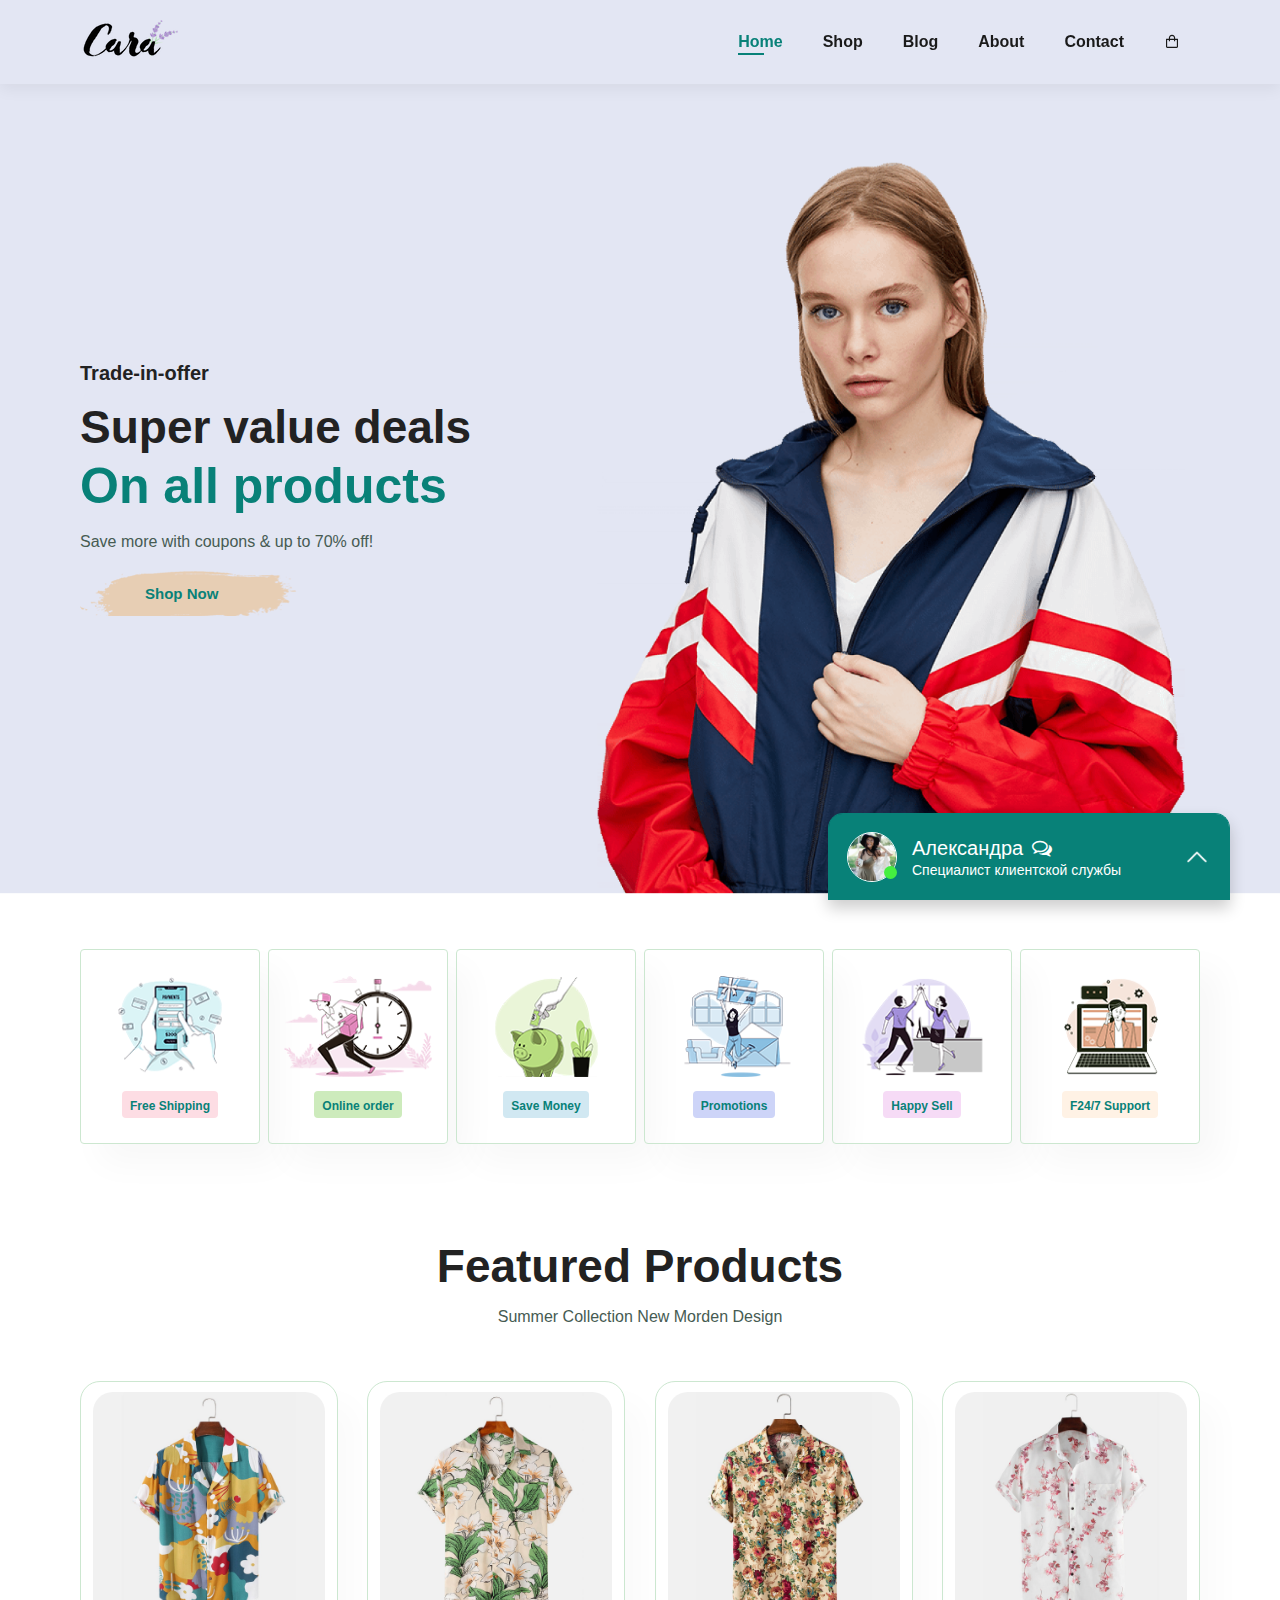
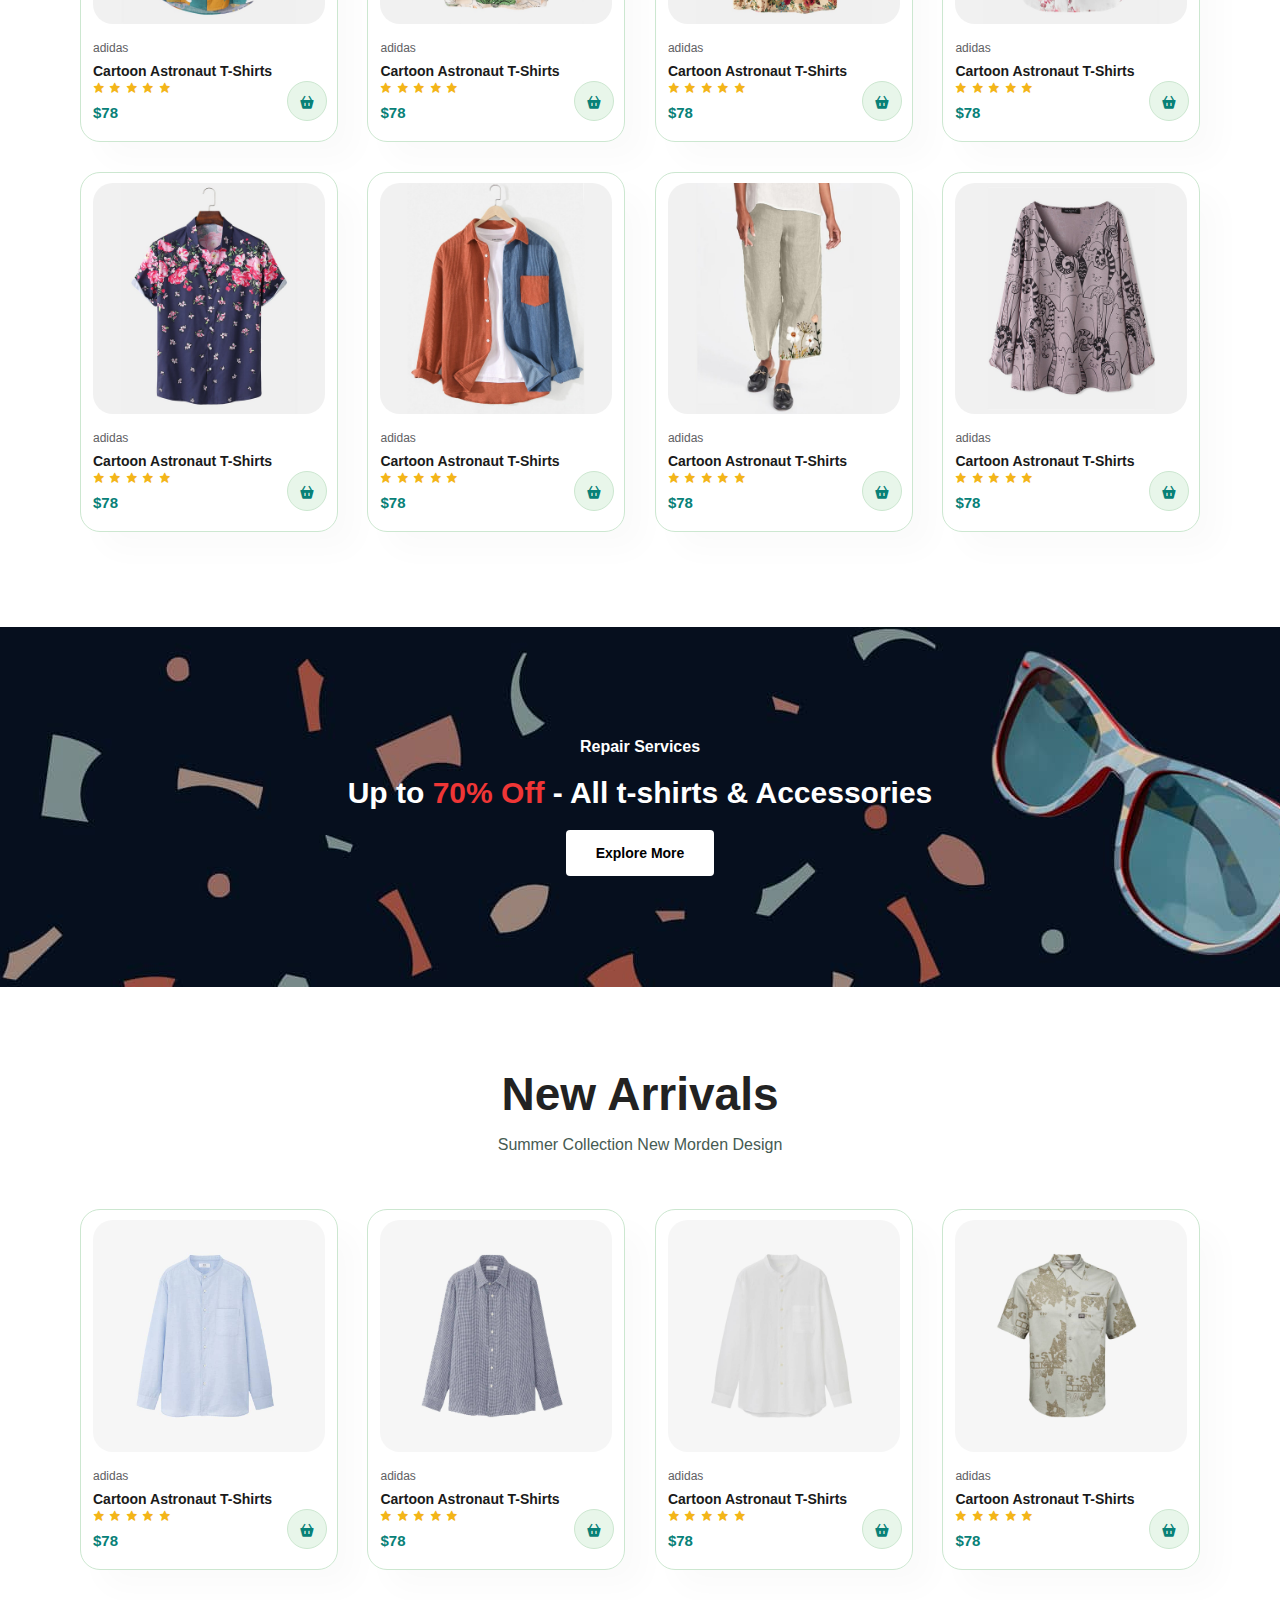
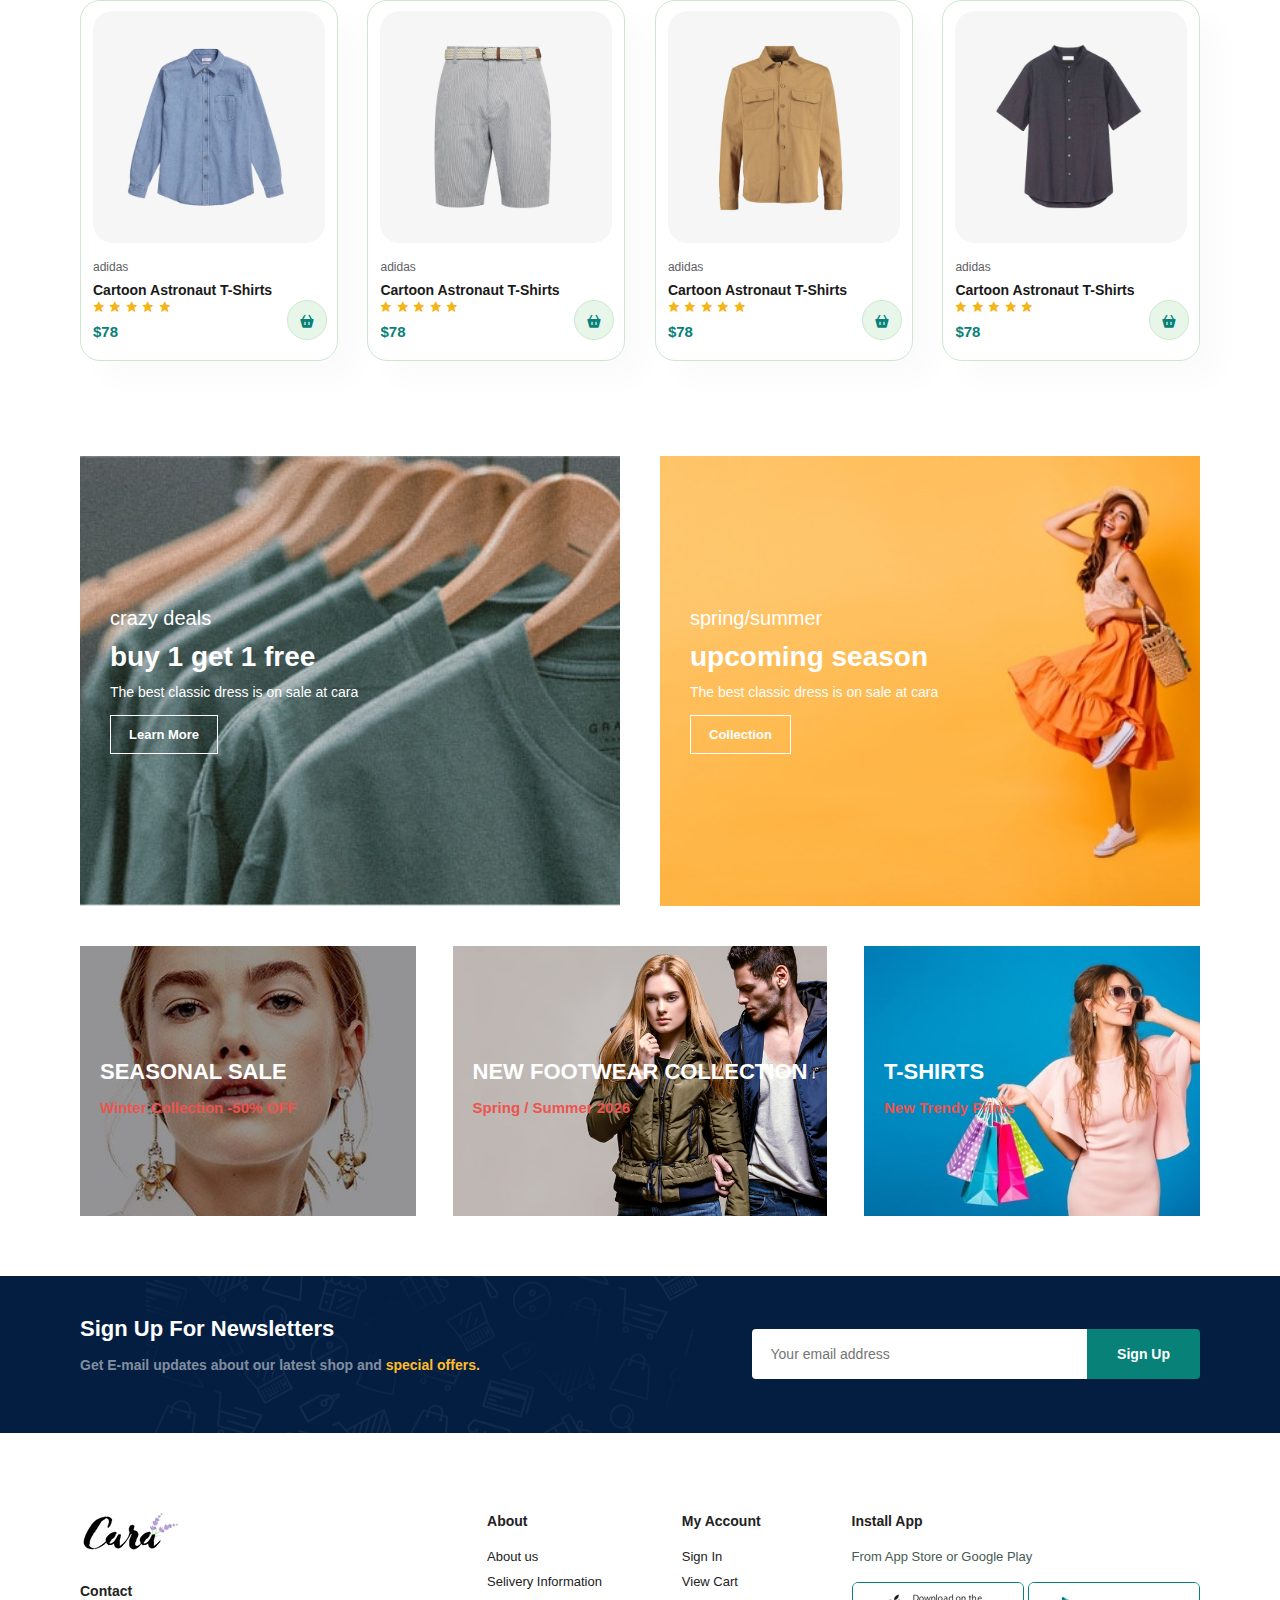
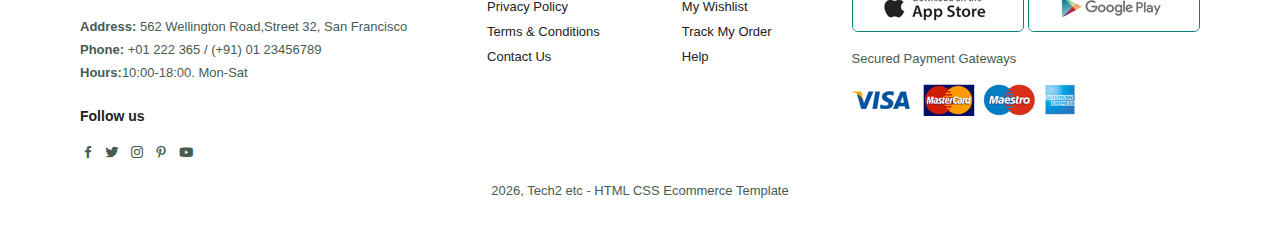
<file: index.html>
<!DOCTYPE html>
<html lang="en">

<head>
  <meta charset="UTF-8" />
  <meta http-equiv="X-UA-Compatible" content="IE=edge" />
  <meta name="viewport" content="width=device-width, initial-scale=1.0" />
  <title>Ecommerce Website</title>
  <link href="https://unpkg.com/boxicons@2.1.4/css/boxicons.min.css" rel="stylesheet" />
  <link rel="stylesheet" href="https://cdnjs.cloudflare.com/ajax/libs/font-awesome/4.7.0/css/font-awesome.min.css" />
  <link rel="stylesheet" href="./css/chat.css">
  <link rel="stylesheet" href="./css/style.css"/>
</head>

<body>
  <section id="header">
    <a href="./index.html"><img src="./img/logo.png" class="logo" alt="" /></a>
    <div>
      <ul id="navbar">
        <li><a class="active" href="index.html">Home</a></li>
        <li><a href="shop.html">Shop</a></li>
        <li><a href="blog.html">Blog</a></li>
        <li><a href="about.html">About</a></li>
        <li><a href="contact.html">Contact</a></li>
        <li id="lg-bag">
          <a href="cart.html"><i class="bx bx-shopping-bag"></i></a>
        </li>
        <a href="#" id="close"><i class="bx bx-x"></i></a>
      </ul>
    </div>
    <div id="mobile">
      <a href="cart.html"><i class="bx bx-shopping-bag"></i></a>
      <i id="bar" class="bx bx-left-indent"></i>
    </div>
  </section>
  <section id="hero">
    <h4>Trade-in-offer</h4>
    <h2>Super value deals</h2>
    <h1>On all products</h1>
    <p>Save more with coupons & up to 70% off!</p>
    <button>Shop Now</button>
  </section>
  <section id="feature" class="section-p1">
    <div class="fe-box">
      <img src="./img/features/f1.png" alt="" />
      <h6>Free Shipping</h6>
    </div>
    <div class="fe-box">
      <img src="./img/features/f2.png" alt="" />
      <h6>Online order</h6>
    </div>
    <div class="fe-box">
      <img src="./img/features/f3.png" alt="" />
      <h6>Save Money</h6>
    </div>
    <div class="fe-box">
      <img src="./img/features/f4.png" alt="" />
      <h6>Promotions</h6>
    </div>
    <div class="fe-box">
      <img src="./img/features/f5.png" alt="" />
      <h6>Happy Sell</h6>
    </div>
    <div class="fe-box">
      <img src="./img/features/f6.png" alt="" />
      <h6>F24/7 Support</h6>
    </div>
  </section>

  <section id="product1" class="section-p1">
    <h2>Featured Products</h2>
    <p>Summer Collection New Morden Design</p>
    <div class="pro-container">
      <div class="pro">
        <img src="./img/products/f1.jpg" alt="" />
        <div class="des">
          <span>adidas</span>
          <h5>Cartoon Astronaut T-Shirts</h5>
          <div class="star">
            <i class="bx bxs-star"></i>
            <i class="bx bxs-star"></i>
            <i class="bx bxs-star"></i>
            <i class="bx bxs-star"></i>
            <i class="bx bxs-star"></i>
          </div>
          <h4>$78</h4>
        </div>
        <a href="#"><i class="bx bxs-basket cart"></i></a>
      </div>
      <div class="pro">
        <img src="./img/products/f2.jpg" alt="" />
        <div class="des">
          <span>adidas</span>
          <h5>Cartoon Astronaut T-Shirts</h5>
          <div class="star">
            <i class="bx bxs-star"></i>
            <i class="bx bxs-star"></i>
            <i class="bx bxs-star"></i>
            <i class="bx bxs-star"></i>
            <i class="bx bxs-star"></i>
          </div>
          <h4>$78</h4>
        </div>
        <a href="#"><i class="bx bxs-basket cart"></i></a>
      </div>
      <div class="pro">
        <img src="./img/products/f3.jpg" alt="" />
        <div class="des">
          <span>adidas</span>
          <h5>Cartoon Astronaut T-Shirts</h5>
          <div class="star">
            <i class="bx bxs-star"></i>
            <i class="bx bxs-star"></i>
            <i class="bx bxs-star"></i>
            <i class="bx bxs-star"></i>
            <i class="bx bxs-star"></i>
          </div>
          <h4>$78</h4>
        </div>
        <a href="#"><i class="bx bxs-basket cart"></i></a>
      </div>
      <div class="pro">
        <img src="./img/products/f4.jpg" alt="" />
        <div class="des">
          <span>adidas</span>
          <h5>Cartoon Astronaut T-Shirts</h5>
          <div class="star">
            <i class="bx bxs-star"></i>
            <i class="bx bxs-star"></i>
            <i class="bx bxs-star"></i>
            <i class="bx bxs-star"></i>
            <i class="bx bxs-star"></i>
          </div>
          <h4>$78</h4>
        </div>
        <a href="#"><i class="bx bxs-basket cart"></i></a>
      </div>
      <div class="pro">
        <img src="./img/products/f5.jpg" alt="" />
        <div class="des">
          <span>adidas</span>
          <h5>Cartoon Astronaut T-Shirts</h5>
          <div class="star">
            <i class="bx bxs-star"></i>
            <i class="bx bxs-star"></i>
            <i class="bx bxs-star"></i>
            <i class="bx bxs-star"></i>
            <i class="bx bxs-star"></i>
          </div>
          <h4>$78</h4>
        </div>
        <a href="#"><i class="bx bxs-basket cart"></i></a>
      </div>
      <div class="pro">
        <img src="./img/products/f6.jpg" alt="" />
        <div class="des">
          <span>adidas</span>
          <h5>Cartoon Astronaut T-Shirts</h5>
          <div class="star">
            <i class="bx bxs-star"></i>
            <i class="bx bxs-star"></i>
            <i class="bx bxs-star"></i>
            <i class="bx bxs-star"></i>
            <i class="bx bxs-star"></i>
          </div>
          <h4>$78</h4>
        </div>
        <a href="#"><i class="bx bxs-basket cart"></i></a>
      </div>
      <div class="pro">
        <img src="./img/products/f7.jpg" alt="" />
        <div class="des">
          <span>adidas</span>
          <h5>Cartoon Astronaut T-Shirts</h5>
          <div class="star">
            <i class="bx bxs-star"></i>
            <i class="bx bxs-star"></i>
            <i class="bx bxs-star"></i>
            <i class="bx bxs-star"></i>
            <i class="bx bxs-star"></i>
          </div>
          <h4>$78</h4>
        </div>
        <a href="#"><i class="bx bxs-basket cart"></i></a>
      </div>
      <div class="pro">
        <img src="./img/products/f8.jpg" alt="" />
        <div class="des">
          <span>adidas</span>
          <h5>Cartoon Astronaut T-Shirts</h5>
          <div class="star">
            <i class="bx bxs-star"></i>
            <i class="bx bxs-star"></i>
            <i class="bx bxs-star"></i>
            <i class="bx bxs-star"></i>
            <i class="bx bxs-star"></i>
          </div>
          <h4>$78</h4>
        </div>
        <a href="#"><i class="bx bxs-basket cart"></i></a>
      </div>
    </div>
  </section>

  <section id="banner" class="section-m1">
    <h4>Repair Services</h4>
    <h2>Up to <span>70% Off</span> - All t-shirts & Accessories</h2>
    <button class="normal">Explore More</button>
  </section>

  <section id="product1" class="section-p1">
    <h2>New Arrivals</h2>
    <p>Summer Collection New Morden Design</p>
    <div class="pro-container">
      <div class="pro">
        <img src="./img/products/n1.jpg" alt="" />
        <div class="des">
          <span>adidas</span>
          <h5>Cartoon Astronaut T-Shirts</h5>
          <div class="star">
            <i class="bx bxs-star"></i>
            <i class="bx bxs-star"></i>
            <i class="bx bxs-star"></i>
            <i class="bx bxs-star"></i>
            <i class="bx bxs-star"></i>
          </div>
          <h4>$78</h4>
        </div>
        <a href="#"><i class="bx bxs-basket cart"></i></a>
      </div>
      <div class="pro">
        <img src="./img/products/n2.jpg" alt="" />
        <div class="des">
          <span>adidas</span>
          <h5>Cartoon Astronaut T-Shirts</h5>
          <div class="star">
            <i class="bx bxs-star"></i>
            <i class="bx bxs-star"></i>
            <i class="bx bxs-star"></i>
            <i class="bx bxs-star"></i>
            <i class="bx bxs-star"></i>
          </div>
          <h4>$78</h4>
        </div>
        <a href="#"><i class="bx bxs-basket cart"></i></a>
      </div>
      <div class="pro">
        <img src="./img/products/n3.jpg" alt="" />
        <div class="des">
          <span>adidas</span>
          <h5>Cartoon Astronaut T-Shirts</h5>
          <div class="star">
            <i class="bx bxs-star"></i>
            <i class="bx bxs-star"></i>
            <i class="bx bxs-star"></i>
            <i class="bx bxs-star"></i>
            <i class="bx bxs-star"></i>
          </div>
          <h4>$78</h4>
        </div>
        <a href="#"><i class="bx bxs-basket cart"></i></a>
      </div>
      <div class="pro">
        <img src="./img/products/n4.jpg" alt="" />
        <div class="des">
          <span>adidas</span>
          <h5>Cartoon Astronaut T-Shirts</h5>
          <div class="star">
            <i class="bx bxs-star"></i>
            <i class="bx bxs-star"></i>
            <i class="bx bxs-star"></i>
            <i class="bx bxs-star"></i>
            <i class="bx bxs-star"></i>
          </div>
          <h4>$78</h4>
        </div>
        <a href="#"><i class="bx bxs-basket cart"></i></a>
      </div>
      <div class="pro">
        <img src="./img/products/n5.jpg" alt="" />
        <div class="des">
          <span>adidas</span>
          <h5>Cartoon Astronaut T-Shirts</h5>
          <div class="star">
            <i class="bx bxs-star"></i>
            <i class="bx bxs-star"></i>
            <i class="bx bxs-star"></i>
            <i class="bx bxs-star"></i>
            <i class="bx bxs-star"></i>
          </div>
          <h4>$78</h4>
        </div>
        <a href="#"><i class="bx bxs-basket cart"></i></a>
      </div>
      <div class="pro">
        <img src="./img/products/n6.jpg" alt="" />
        <div class="des">
          <span>adidas</span>
          <h5>Cartoon Astronaut T-Shirts</h5>
          <div class="star">
            <i class="bx bxs-star"></i>
            <i class="bx bxs-star"></i>
            <i class="bx bxs-star"></i>
            <i class="bx bxs-star"></i>
            <i class="bx bxs-star"></i>
          </div>
          <h4>$78</h4>
        </div>
        <a href="#"><i class="bx bxs-basket cart"></i></a>
      </div>
      <div class="pro">
        <img src="./img/products/n7.jpg" alt="" />
        <div class="des">
          <span>adidas</span>
          <h5>Cartoon Astronaut T-Shirts</h5>
          <div class="star">
            <i class="bx bxs-star"></i>
            <i class="bx bxs-star"></i>
            <i class="bx bxs-star"></i>
            <i class="bx bxs-star"></i>
            <i class="bx bxs-star"></i>
          </div>
          <h4>$78</h4>
        </div>
        <a href="#"><i class="bx bxs-basket cart"></i></a>
      </div>
      <div class="pro">
        <img src="./img/products/n8.jpg" alt="" />
        <div class="des">
          <span>adidas</span>
          <h5>Cartoon Astronaut T-Shirts</h5>
          <div class="star">
            <i class="bx bxs-star"></i>
            <i class="bx bxs-star"></i>
            <i class="bx bxs-star"></i>
            <i class="bx bxs-star"></i>
            <i class="bx bxs-star"></i>
          </div>
          <h4>$78</h4>
        </div>
        <a href="#"><i class="bx bxs-basket cart"></i></a>
      </div>
    </div>
  </section>

  <section id="sm-banner" class="section-p1">
    <div class="banner-box" style="background-image:url(./img/nner/nner10.jpg);">
      <h4>crazy deals</h4>
      <h2>buy 1 get 1 free</h2>
      <span>The best classic dress is on sale at cara</span>
      <button class="white">Learn More</button>
    </div>
    <div class="banner-box banner-box2" style="background-image:url(./img/nner/nner17.jpg);">
      <h4>spring/summer</h4>
      <h2>upcoming season</h2>
      <span>The best classic dress is on sale at cara</span>
      <button class="white">Collection</button>
    </div>
  </section>

  <section id="banner3">
    <div class="banner-box">
      <h2>SEASONAL SALE</h2>
      <h3>Winter Collection -50% OFF</h3>
    </div>
    <div class="banner-box banner-box2">
      <h2>NEW FOOTWEAR COLLECTION</h2>
      <h3>Spring / Summer <script>
        document.write(new Date().getFullYear())
    </script></h3>
    </div>
    <div class="banner-box banner-box3">
      <h2>T-SHIRTS</h2>
      <h3>New Trendy Prints</h3>
    </div>
  </section>

  <section id="newsletter" class="section-p1 section-m1">
    <div class="newstext">
      <h4>Sign Up For Newsletters</h4>
      <p>
        Get E-mail updates about our latest shop and
        <span>special offers.</span>
      </p>
    </div>
    <div class="form">
      <input type="text" placeholder="Your email address" />
      <button class="normal">Sign Up</button>
    </div>
  </section>

  <footer class="section-p1">
    <div class="col">
      <img class="logo" src="./img/logo.png" alt="" />
      <h4>Contact</h4>
      <p>
        <strong>Address:</strong> 562 Wellington Road,Street 32, San Francisco
      </p>
      <p><strong>Phone:</strong> +01 222 365 / (+91) 01 23456789</p>
      <p><strong>Hours:</strong>10:00-18:00. Mon-Sat</p>
      <div class="follow">
        <h4>Follow us</h4>
        <div class="icon">
          <i class="bx bxl-facebook"></i>
          <i class="bx bxl-twitter"></i>
          <i class="bx bxl-instagram"></i>
          <i class="bx bxl-pinterest-alt"></i>
          <i class="bx bxl-youtube"></i>
        </div>
      </div>
    </div>
    <div class="col">
      <h4>About</h4>
      <a href="#">About us</a>
      <a href="#">Selivery Information</a>
      <a href="#">Privacy Policy</a>
      <a href="#">Terms & Conditions</a>
      <a href="#">Contact Us</a>
    </div>
    <div class="col">
      <h4>My Account</h4>
      <a href="#">Sign In</a>
      <a href="#">View Cart</a>
      <a href="#">My Wishlist</a>
      <a href="#">Track My Order</a>
      <a href="#">Help</a>
    </div>
    <div class="col install">
      <h4>Install App</h4>
      <p>From App Store or Google Play</p>
      <div class="row">
        <img src="./img/pay/app.jpg" alt="" />
        <img src="./img/pay/play.jpg" alt="" />
      </div>
      <p>Secured Payment Gateways</p>
      <img src="./img/pay/pay.png" alt="" />
    </div>
    <div class="copyright">
      <p><script>
        document.write(new Date().getFullYear())
    </script>, Tech2 etc - HTML CSS Ecommerce Template</p>
    </div>
  </footer>


  <script src="https://ajax.googleapis.com/ajax/libs/jquery/3.4.1/jquery.min.js"></script>
  <script src="./js/main.js"></script>
  <script src="./js/chat.js"></script>
</body>

</html>
</file>
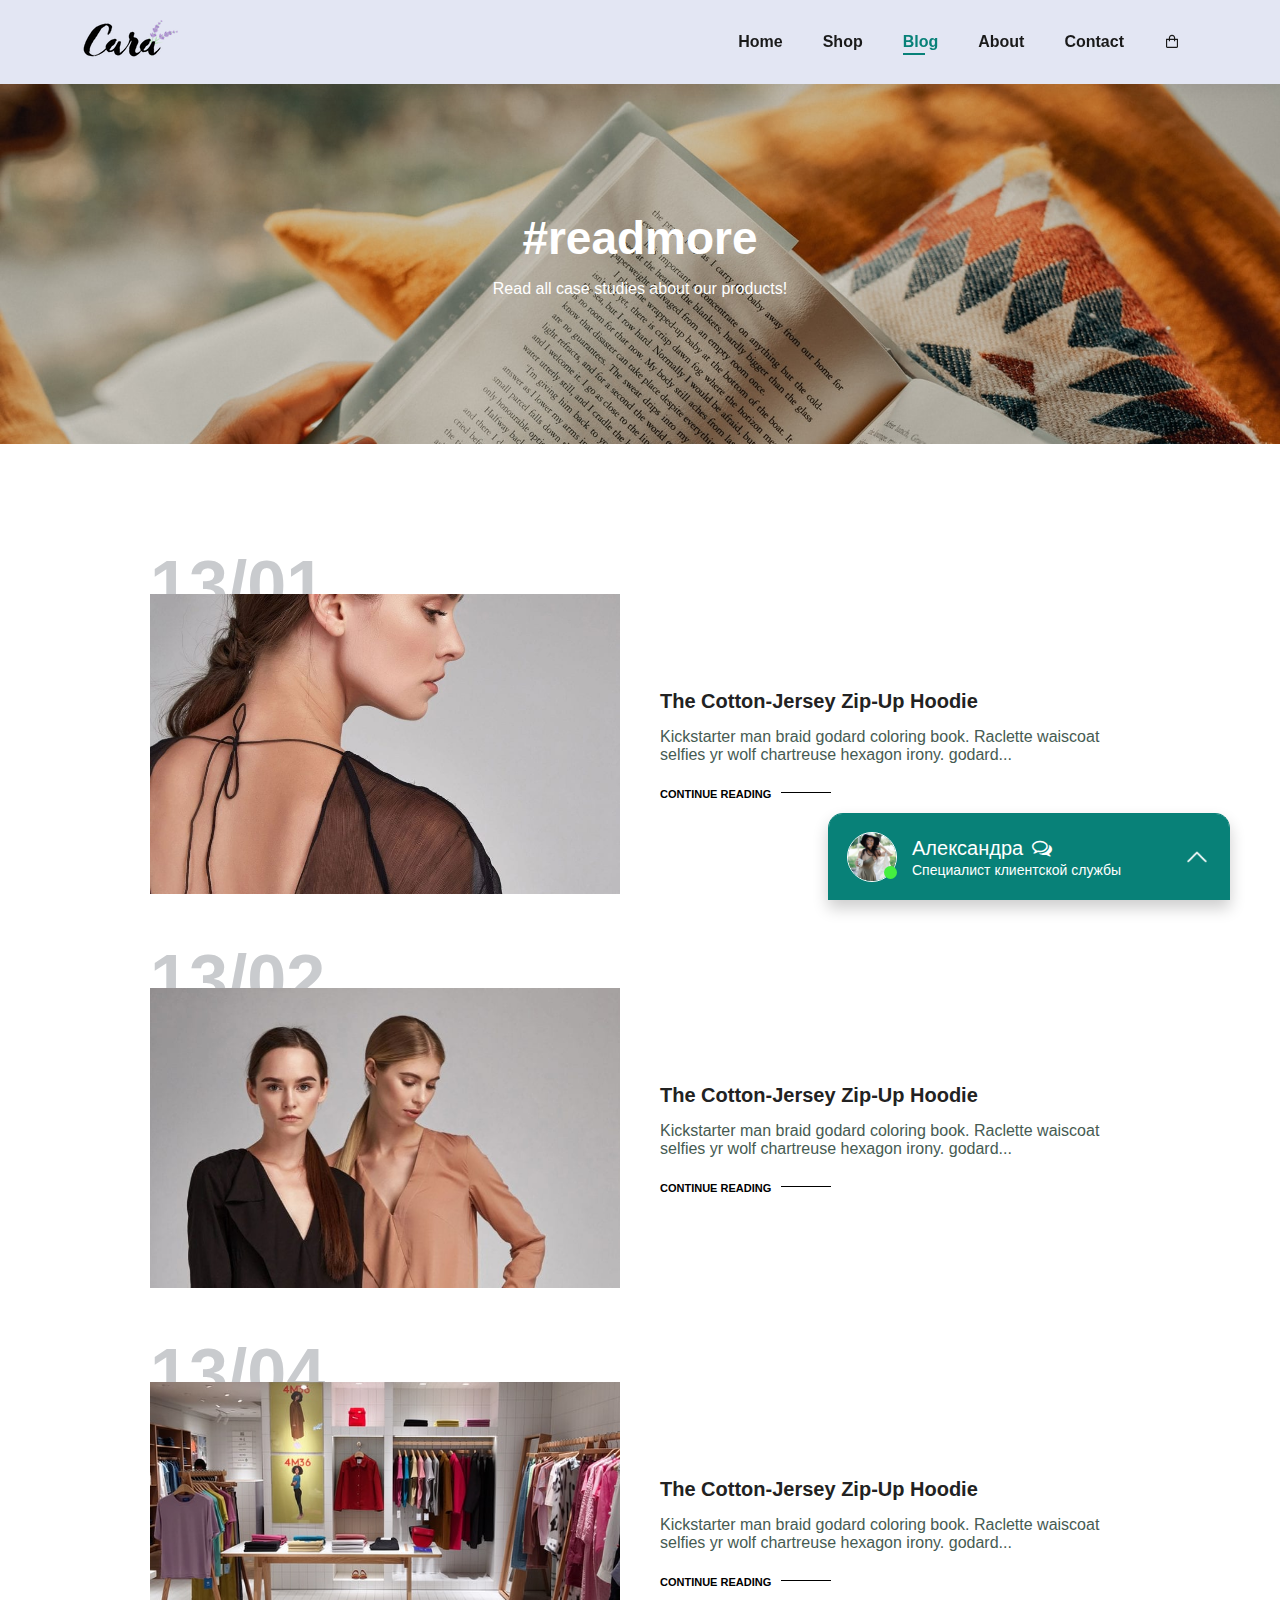
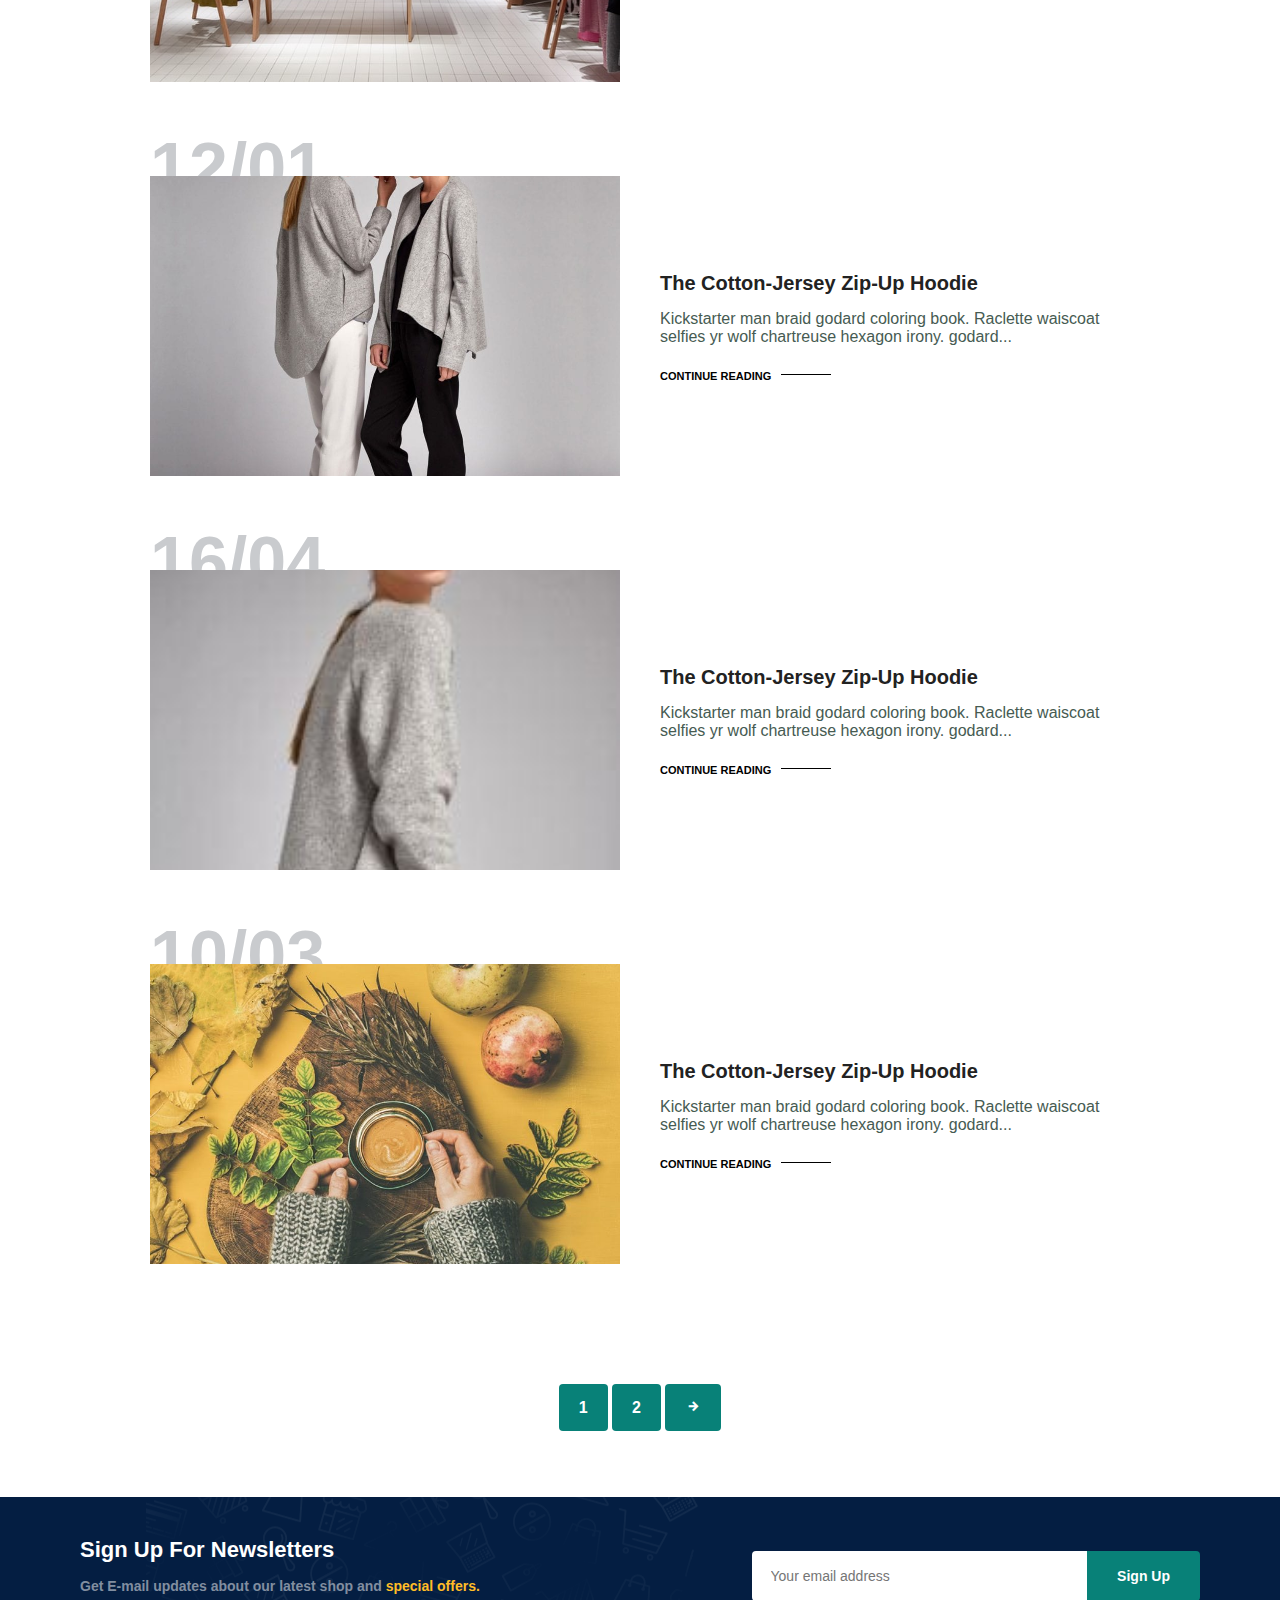
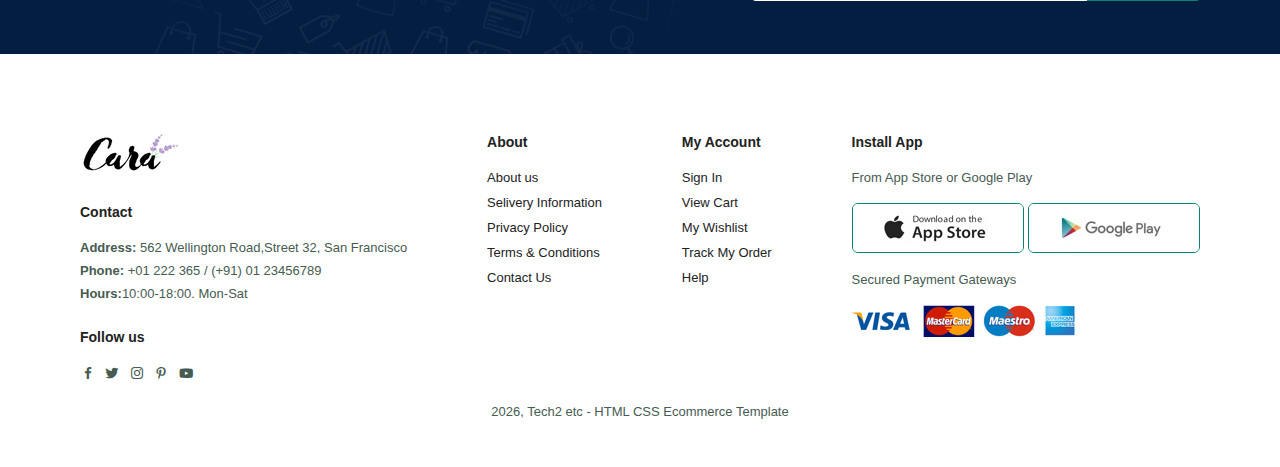
<file: blog.html>
<!DOCTYPE html>
<html lang="en">

<head>
  <meta charset="UTF-8" />
  <meta http-equiv="X-UA-Compatible" content="IE=edge" />
  <meta name="viewport" content="width=device-width, initial-scale=1.0" />
  <title>Ecommerce Website</title>
  <link href="https://unpkg.com/boxicons@2.1.4/css/boxicons.min.css" rel="stylesheet" />
  <link rel="stylesheet" href="https://cdnjs.cloudflare.com/ajax/libs/font-awesome/4.7.0/css/font-awesome.min.css" />
  <link rel="stylesheet" href="./css/chat.css">
  <link rel="stylesheet" href="./css/style.css" />
</head>

<body>
  <section id="header">
    <a href="./index.html"><img src="./img/logo.png" class="logo" alt="" /></a>
    <div>
      <ul id="navbar">
        <li><a href="index.html">Home</a></li>
        <li><a href="shop.html">Shop</a></li>
        <li><a class="active" href="blog.html">Blog</a></li>
        <li><a href="about.html">About</a></li>
        <li><a href="contact.html">Contact</a></li>
        <li id="lg-bag">
          <a href="cart.html"><i class="bx bx-shopping-bag"></i></a>
        </li>
        <a href="#" id="close"><i class="bx bx-x"></i></a>
      </ul>
    </div>
    <div id="mobile">
      <a href="cart.html"><i class="bx bx-shopping-bag"></i></a>
      <i id="bar" class="bx bx-left-indent"></i>
    </div>
  </section>
  <section id="page-header" class="blog-header">
    <h2>#readmore</h2>
    <p>Read all case studies about our products!</p>
  </section>

  <section id="blog">
    <div class="blog-box">
      <div class="blog-img">
        <img src="./img/blog/b1.jpg" alt="" />
      </div>
      <div class="blog-details">
        <h4>The Cotton-Jersey Zip-Up Hoodie</h4>
        <p>
          Kickstarter man braid godard coloring book. Raclette waiscoat
          selfies yr wolf chartreuse hexagon irony. godard...
        </p>
        <a href="#">CONTINUE READING</a>
      </div>
      <h1>13/01</h1>
    </div>
    <div class="blog-box">
      <div class="blog-img">
        <img src="./img/blog/b2.jpg" alt="" />
      </div>
      <div class="blog-details">
        <h4>The Cotton-Jersey Zip-Up Hoodie</h4>
        <p>
          Kickstarter man braid godard coloring book. Raclette waiscoat
          selfies yr wolf chartreuse hexagon irony. godard...
        </p>
        <a href="#">CONTINUE READING</a>
      </div>
      <h1>13/02</h1>
    </div>
    <div class="blog-box">
      <div class="blog-img">
        <img src="./img/blog/b3.jpg" alt="" />
      </div>
      <div class="blog-details">
        <h4>The Cotton-Jersey Zip-Up Hoodie</h4>
        <p>
          Kickstarter man braid godard coloring book. Raclette waiscoat
          selfies yr wolf chartreuse hexagon irony. godard...
        </p>
        <a href="#">CONTINUE READING</a>
      </div>
      <h1>13/04</h1>
    </div>
    <div class="blog-box">
      <div class="blog-img">
        <img src="./img/blog/b4.jpg" alt="" />
      </div>
      <div class="blog-details">
        <h4>The Cotton-Jersey Zip-Up Hoodie</h4>
        <p>
          Kickstarter man braid godard coloring book. Raclette waiscoat
          selfies yr wolf chartreuse hexagon irony. godard...
        </p>
        <a href="#">CONTINUE READING</a>
      </div>
      <h1>12/01</h1>
    </div>
    <div class="blog-box">
      <div class="blog-img">
        <img src="./img/blog/b5.jpg" alt="" />
      </div>
      <div class="blog-details">
        <h4>The Cotton-Jersey Zip-Up Hoodie</h4>
        <p>
          Kickstarter man braid godard coloring book. Raclette waiscoat
          selfies yr wolf chartreuse hexagon irony. godard...
        </p>
        <a href="#">CONTINUE READING</a>
      </div>
      <h1>16/04</h1>
    </div>
    <div class="blog-box">
      <div class="blog-img">
        <img src="./img/blog/b6.jpg" alt="" />
      </div>
      <div class="blog-details">
        <h4>The Cotton-Jersey Zip-Up Hoodie</h4>
        <p>
          Kickstarter man braid godard coloring book. Raclette waiscoat
          selfies yr wolf chartreuse hexagon irony. godard...
        </p>
        <a href="#">CONTINUE READING</a>
      </div>
      <h1>10/03</h1>
    </div>
  </section>

  <section id="pagination" class="section-p1">
    <a href="#">1</a>
    <a href="#">2</a>
    <a href="#"><i class="bx bx-right-arrow-alt"></i></a>
  </section>
  <section id="newsletter" class="section-p1 section-m1">
    <div class="newstext">
      <h4>Sign Up For Newsletters</h4>
      <p>
        Get E-mail updates about our latest shop and
        <span>special offers.</span>
      </p>
    </div>
    <div class="form">
      <input type="text" placeholder="Your email address" />
      <button class="normal">Sign Up</button>
    </div>
  </section>

  <footer class="section-p1">
    <div class="col">
      <img class="logo" src="./img/logo.png" alt="" />
      <h4>Contact</h4>
      <p>
        <strong>Address:</strong> 562 Wellington Road,Street 32, San Francisco
      </p>
      <p><strong>Phone:</strong> +01 222 365 / (+91) 01 23456789</p>
      <p><strong>Hours:</strong>10:00-18:00. Mon-Sat</p>
      <div class="follow">
        <h4>Follow us</h4>
        <div class="icon">
          <i class="bx bxl-facebook"></i>
          <i class="bx bxl-twitter"></i>
          <i class="bx bxl-instagram"></i>
          <i class="bx bxl-pinterest-alt"></i>
          <i class="bx bxl-youtube"></i>
        </div>
      </div>
    </div>
    <div class="col">
      <h4>About</h4>
      <a href="#">About us</a>
      <a href="#">Selivery Information</a>
      <a href="#">Privacy Policy</a>
      <a href="#">Terms & Conditions</a>
      <a href="#">Contact Us</a>
    </div>
    <div class="col">
      <h4>My Account</h4>
      <a href="#">Sign In</a>
      <a href="#">View Cart</a>
      <a href="#">My Wishlist</a>
      <a href="#">Track My Order</a>
      <a href="#">Help</a>
    </div>
    <div class="col install">
      <h4>Install App</h4>
      <p>From App Store or Google Play</p>
      <div class="row">
        <img src="./img/pay/app.jpg" alt="" />
        <img src="./img/pay/play.jpg" alt="" />
      </div>
      <p>Secured Payment Gateways</p>
      <img src="./img/pay/pay.png" alt="" />
    </div>
    <div class="copyright">
      <p>
        <script>
          document.write(new Date().getFullYear())
        </script>, Tech2 etc - HTML CSS Ecommerce Template
      </p>
    </div>
  </footer>
  <script src="https://ajax.googleapis.com/ajax/libs/jquery/3.4.1/jquery.min.js"></script>
  <script src="./js/main.js"></script>
  <script src="./js/chat.js"></script>
</body>

</html>
</file>
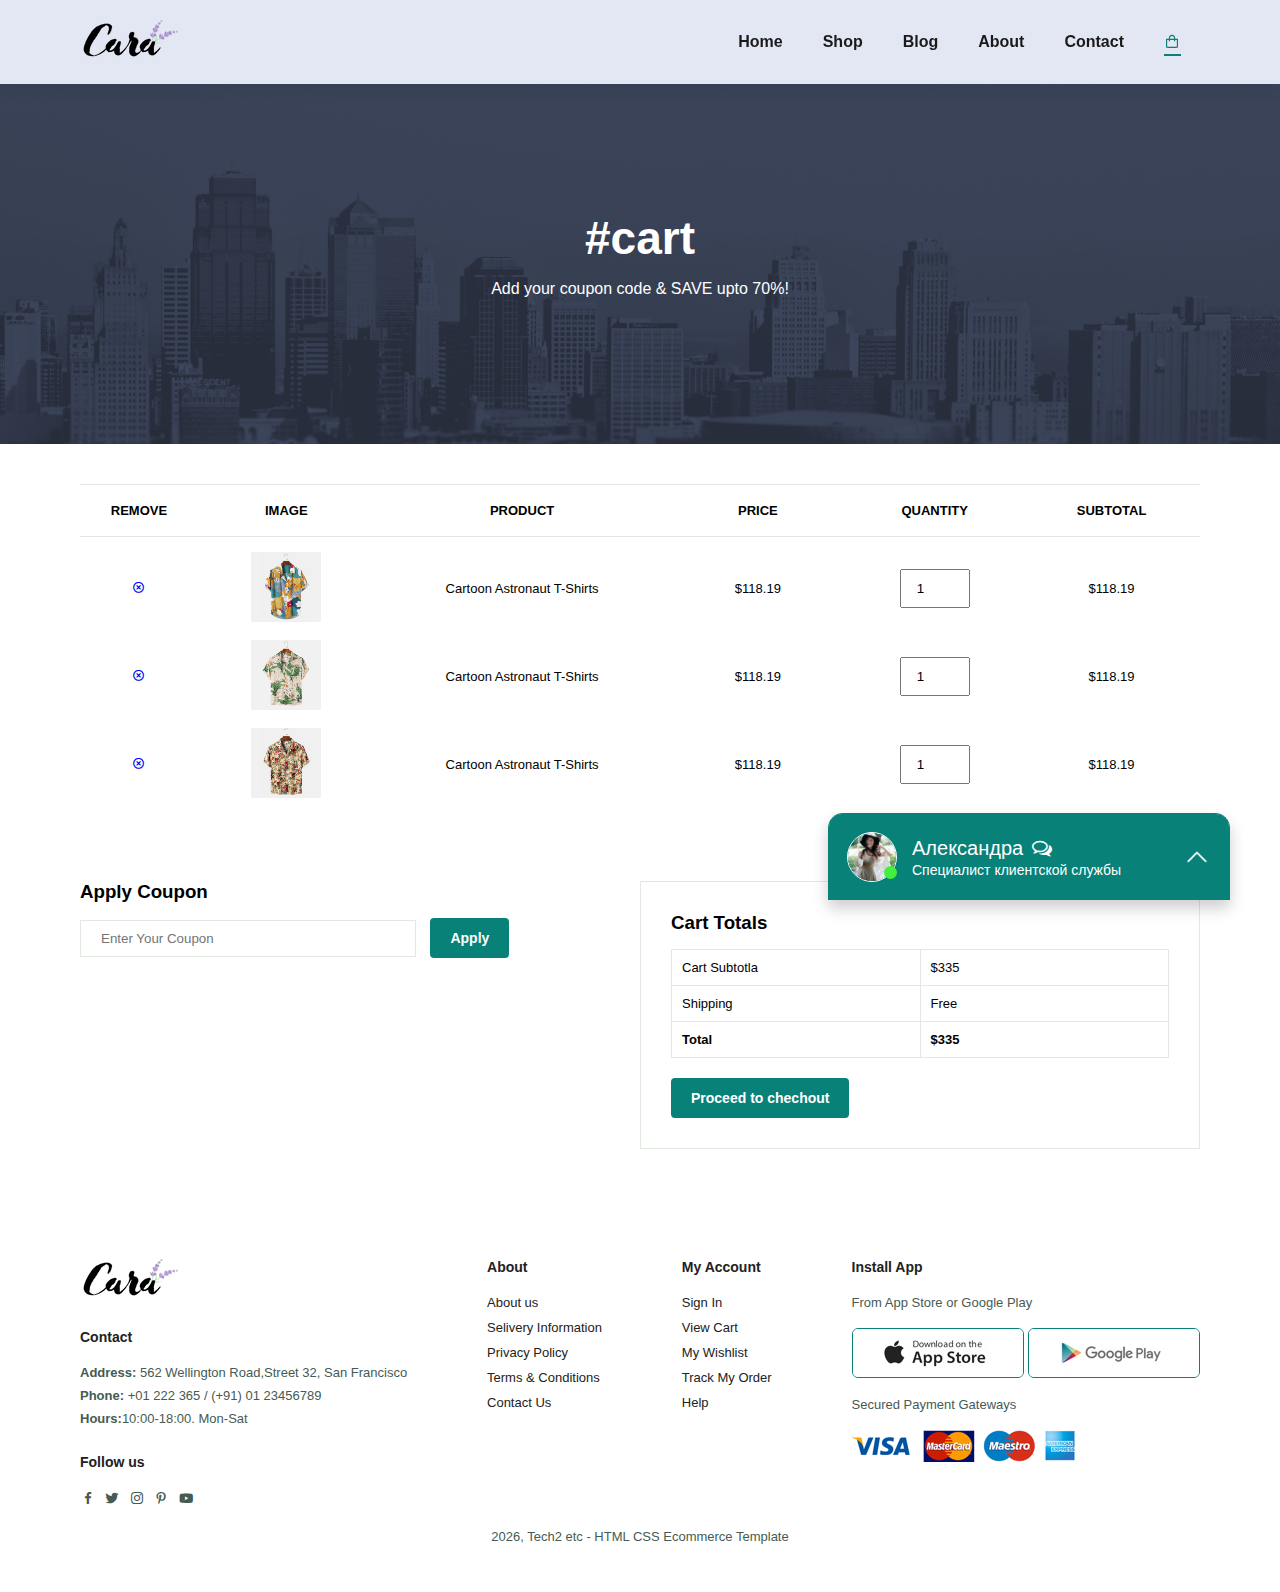
<file: cart.html>
<!DOCTYPE html>
<html lang="en">

<head>
  <meta charset="UTF-8" />
  <meta http-equiv="X-UA-Compatible" content="IE=edge" />
  <meta name="viewport" content="width=device-width, initial-scale=1.0" />
  <title>Ecommerce Website</title>
  <link href="https://unpkg.com/boxicons@2.1.4/css/boxicons.min.css" rel="stylesheet" />
  <link rel="stylesheet" href="https://cdnjs.cloudflare.com/ajax/libs/font-awesome/4.7.0/css/font-awesome.min.css" />
  <link rel="stylesheet" href="./css/chat.css">
  <link rel="stylesheet" href="./css/style.css" />
</head>

<body>
  <section id="header">
    <a href="./index.html"><img src="./img/logo.png" class="logo" alt="" /></a>
    <div>
      <ul id="navbar">
        <li><a href="index.html">Home</a></li>
        <li><a href="shop.html">Shop</a></li>
        <li><a href="blog.html">Blog</a></li>
        <li><a href="about.html">About</a></li>
        <li><a href="contact.html">Contact</a></li>
        <li id="lg-bag">
          <a class="active" href="cart.html"><i class="bx bx-shopping-bag"></i></a>
        </li>
        <a href="#" id="close"><i class="bx bx-x"></i></a>
      </ul>
    </div>
    <div id="mobile">
      <a href="cart.html"><i class="bx bx-shopping-bag"></i></a>
      <i id="bar" class="bx bx-left-indent"></i>
    </div>
  </section>
  <section id="page-header" class="about-header">
    <h2>#cart</h2>
    <p>Add your coupon code & SAVE upto 70%!</p>
  </section>
  <section id="cart" class="section-p1">
    <table width="100%">
      <thead>
        <tr>
          <td>Remove</td>
          <td>Image</td>
          <td>Product</td>
          <td>Price</td>
          <td>Quantity</td>
          <td>Subtotal</td>
        </tr>
      </thead>
      <tbody>
        <tr>
          <td>
            <a href="#"><i class="bx bx-x-circle"></i></a>
          </td>
          <td>
            <img src="./img/products/f1.jpg" alt="" />
          </td>
          <td>Cartoon Astronaut T-Shirts</td>
          <td>$118.19</td>
          <td><input type="number" value="1" /></td>
          <td>$118.19</td>
        </tr>
        <tr>
          <td>
            <a href="#"><i class="bx bx-x-circle"></i></a>
          </td>
          <td>
            <img src="./img/products/f2.jpg" alt="" />
          </td>
          <td>Cartoon Astronaut T-Shirts</td>
          <td>$118.19</td>
          <td><input type="number" value="1" /></td>
          <td>$118.19</td>
        </tr>
        <tr>
          <td>
            <a href="#"><i class="bx bx-x-circle"></i></a>
          </td>
          <td>
            <img src="./img/products/f3.jpg" alt="" />
          </td>
          <td>Cartoon Astronaut T-Shirts</td>
          <td>$118.19</td>
          <td><input type="number" value="1" /></td>
          <td>$118.19</td>
        </tr>
      </tbody>
    </table>
  </section>
  <section id="cart-add" class="section-p1">
    <div id="coupon">
      <h3>Apply Coupon</h3>
      <div>
        <input type="text" placeholder="Enter Your Coupon" />
        <button class="normal">Apply</button>
      </div>
    </div>
    <div id="subtotal">
      <h3>Cart Totals</h3>
      <table>
        <tr>
          <td>Cart Subtotla</td>
          <td>$335</td>
        </tr>
        <tr>
          <td>Shipping</td>
          <td>Free</td>
        </tr>
        <tr>
          <td><strong>Total</strong></td>
          <td><strong>$335</strong></td>
        </tr>
      </table>
      <button class="normal">Proceed to chechout</button>
    </div>
  </section>
  <footer class="section-p1">
    <div class="col">
      <img class="logo" src="./img/logo.png" alt="" />
      <h4>Contact</h4>
      <p>
        <strong>Address:</strong> 562 Wellington Road,Street 32, San Francisco
      </p>
      <p><strong>Phone:</strong> +01 222 365 / (+91) 01 23456789</p>
      <p><strong>Hours:</strong>10:00-18:00. Mon-Sat</p>
      <div class="follow">
        <h4>Follow us</h4>
        <div class="icon">
          <i class="bx bxl-facebook"></i>
          <i class="bx bxl-twitter"></i>
          <i class="bx bxl-instagram"></i>
          <i class="bx bxl-pinterest-alt"></i>
          <i class="bx bxl-youtube"></i>
        </div>
      </div>
    </div>
    <div class="col">
      <h4>About</h4>
      <a href="#">About us</a>
      <a href="#">Selivery Information</a>
      <a href="#">Privacy Policy</a>
      <a href="#">Terms & Conditions</a>
      <a href="#">Contact Us</a>
    </div>
    <div class="col">
      <h4>My Account</h4>
      <a href="#">Sign In</a>
      <a href="#">View Cart</a>
      <a href="#">My Wishlist</a>
      <a href="#">Track My Order</a>
      <a href="#">Help</a>
    </div>
    <div class="col install">
      <h4>Install App</h4>
      <p>From App Store or Google Play</p>
      <div class="row">
        <img src="./img/pay/app.jpg" alt="" />
        <img src="./img/pay/play.jpg" alt="" />
      </div>
      <p>Secured Payment Gateways</p>
      <img src="./img/pay/pay.png" alt="" />
    </div>
    <div class="copyright">
      <p>
        <script>
          document.write(new Date().getFullYear())
        </script>, Tech2 etc - HTML CSS Ecommerce Template
      </p>
    </div>
  </footer>
  <script src="https://ajax.googleapis.com/ajax/libs/jquery/3.4.1/jquery.min.js"></script>
  <script src="./js/main.js"></script>
  <script src="./js/chat.js"></script>
</body>

</html>
</file>
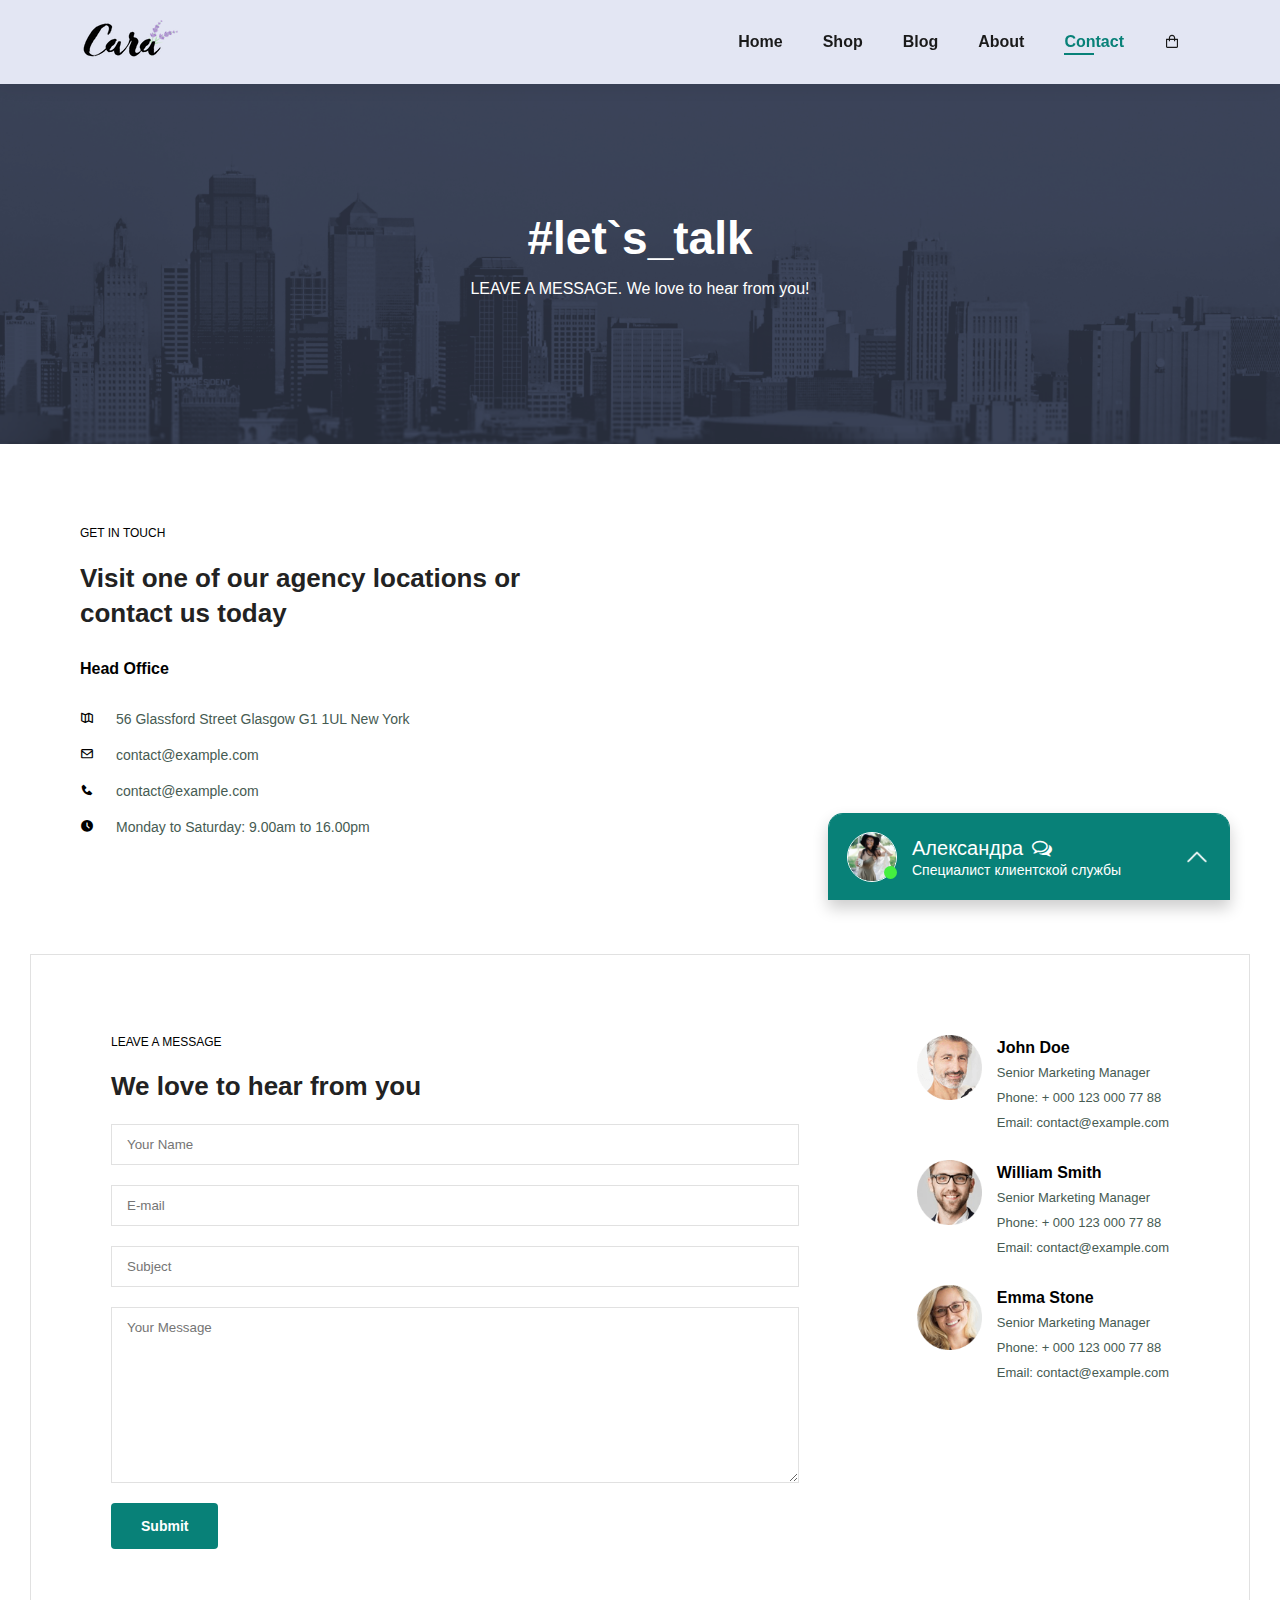
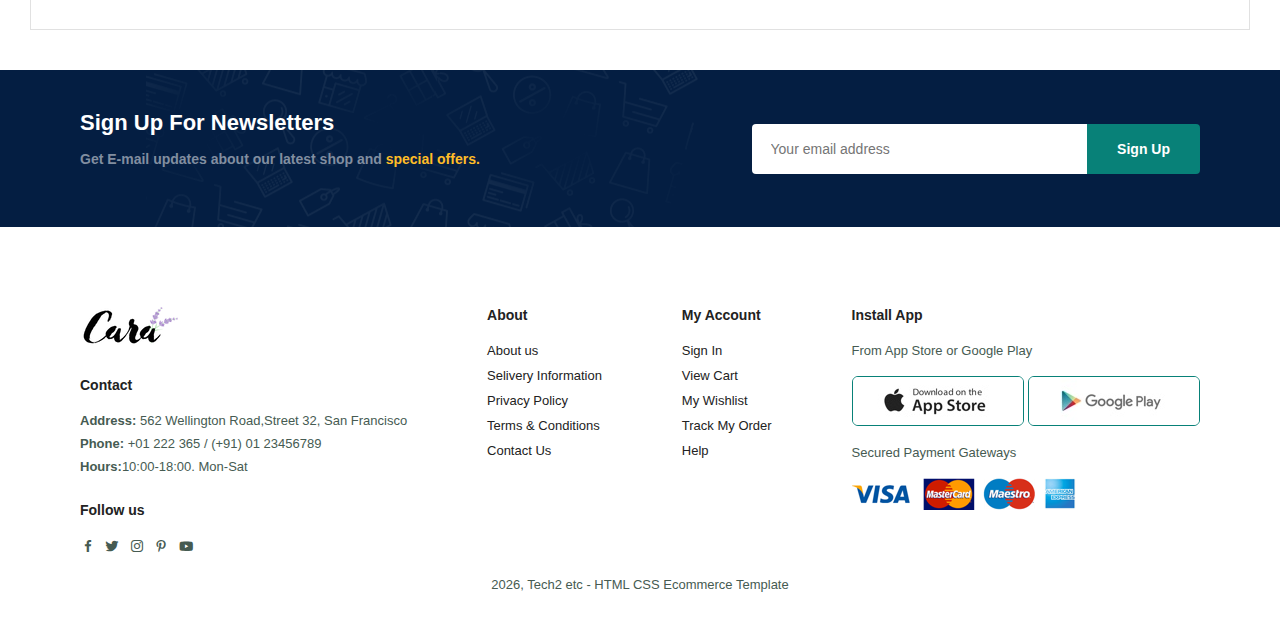
<file: contact.html>
<!DOCTYPE html>
<html lang="en">

<head>
  <meta charset="UTF-8" />
  <meta http-equiv="X-UA-Compatible" content="IE=edge" />
  <meta name="viewport" content="width=device-width, initial-scale=1.0" />
  <title>Ecommerce Website</title>
  <link href="https://unpkg.com/boxicons@2.1.4/css/boxicons.min.css" rel="stylesheet" />
  <link rel="stylesheet" href="https://cdnjs.cloudflare.com/ajax/libs/font-awesome/4.7.0/css/font-awesome.min.css" />
  <link rel="stylesheet" href="./css/chat.css">
  <link rel="stylesheet" href="./css/style.css" />
</head>

<body>
  <section id="header">
    <a href="./index.html"><img src="./img/logo.png" class="logo" alt="" /></a>
    <div>
      <ul id="navbar">
        <li><a href="index.html">Home</a></li>
        <li><a href="shop.html">Shop</a></li>
        <li><a href="blog.html">Blog</a></li>
        <li><a href="about.html">About</a></li>
        <li><a class="active" href="contact.html">Contact</a></li>
        <li id="lg-bag">
          <a href="cart.html"><i class="bx bx-shopping-bag"></i></a>
        </li>
        <a href="#" id="close"><i class="bx bx-x"></i></a>
      </ul>
    </div>
    <div id="mobile">
      <a href="cart.html"><i class="bx bx-shopping-bag"></i></a>
      <i id="bar" class="bx bx-left-indent"></i>
    </div>
  </section>
  <section id="page-header" class="about-header">
    <h2>#let`s_talk</h2>
    <p>LEAVE A MESSAGE. We love to hear from you!</p>
  </section>
  <section id="contact-details" class="section-p1">
    <div class="details">
      <span>GET IN TOUCH</span>
      <h2>Visit one of our agency locations or contact us today</h2>
      <h3>Head Office</h3>
      <div>
        <li>
          <i class="bx bx-map-alt"></i>
          <p>56 Glassford Street Glasgow G1 1UL New York</p>
        </li>
      </div>
      <div>
        <li>
          <i class="bx bx-envelope"></i>
          <p>contact@example.com</p>
        </li>
      </div>
      <div>
        <li>
          <i class="bx bxs-phone"></i>
          <p>contact@example.com</p>
        </li>
      </div>
      <div>
        <li>
          <i class="bx bxs-time-five"></i>
          <p>Monday to Saturday: 9.00am to 16.00pm</p>
        </li>
      </div>
    </div>
    <div class="map">
      <iframe
        src="https://www.google.com/maps/embed?pb=!1m18!1m12!1m3!1d79041.58768512552!2d-1.24758785!3d51.7504163!2m3!1f0!2f0!3f0!3m2!1i1024!2i768!4f13.1!3m3!1m2!1s0x48713380adc41faf%3A0xc820dba8cb547402!2z0J7QutGB0YTQvtGA0LQsINCS0LXQu9C40LrQvtCx0YDQuNGC0LDQvdC40Y8!5e0!3m2!1sru!2skz!4v1667900389231!5m2!1sru!2skz"
        width="600" height="450" style="border: 0" allowfullscreen="" loading="lazy"
        referrerpolicy="no-referrer-when-downgrade"></iframe>
    </div>
  </section>
  <section id="form-details">
    <form action="">
      <span>LEAVE A MESSAGE</span>
      <h2>We love to hear from you</h2>
      <input type="text" placeholder="Your Name" />
      <input type="text" placeholder="E-mail" />
      <input type="text" placeholder="Subject" />
      <textarea name="" id="" cols="30" rows="10" placeholder="Your Message"></textarea>
      <button class="normal">Submit</button>
    </form>
    <div class="people">
      <div>
        <img src="./img/people/1.png" alt="" />
        <p>
          <span>John Doe</span>Senior Marketing Manager <br />
          Phone: + 000 123 000 77 88 <br />Email: contact@example.com
        </p>
      </div>
      <div>
        <img src="./img/people/2.png" alt="" />
        <p>
          <span>William Smith</span>Senior Marketing Manager <br />
          Phone: + 000 123 000 77 88 <br />Email: contact@example.com
        </p>
      </div>
      <div>
        <img src="./img/people/3.png" alt="" />
        <p>
          <span>Emma Stone</span>Senior Marketing Manager <br />
          Phone: + 000 123 000 77 88 <br />Email: contact@example.com
        </p>
      </div>
    </div>
  </section>
  <section id="newsletter" class="section-p1 section-m1">
    <div class="newstext">
      <h4>Sign Up For Newsletters</h4>
      <p>
        Get E-mail updates about our latest shop and
        <span>special offers.</span>
      </p>
    </div>
    <div class="form">
      <input type="text" placeholder="Your email address" />
      <button class="normal">Sign Up</button>
    </div>
  </section>
  <footer class="section-p1">
    <div class="col">
      <img class="logo" src="./img/logo.png" alt="" />
      <h4>Contact</h4>
      <p>
        <strong>Address:</strong> 562 Wellington Road,Street 32, San Francisco
      </p>
      <p><strong>Phone:</strong> +01 222 365 / (+91) 01 23456789</p>
      <p><strong>Hours:</strong>10:00-18:00. Mon-Sat</p>
      <div class="follow">
        <h4>Follow us</h4>
        <div class="icon">
          <i class="bx bxl-facebook"></i>
          <i class="bx bxl-twitter"></i>
          <i class="bx bxl-instagram"></i>
          <i class="bx bxl-pinterest-alt"></i>
          <i class="bx bxl-youtube"></i>
        </div>
      </div>
    </div>
    <div class="col">
      <h4>About</h4>
      <a href="#">About us</a>
      <a href="#">Selivery Information</a>
      <a href="#">Privacy Policy</a>
      <a href="#">Terms & Conditions</a>
      <a href="#">Contact Us</a>
    </div>
    <div class="col">
      <h4>My Account</h4>
      <a href="#">Sign In</a>
      <a href="#">View Cart</a>
      <a href="#">My Wishlist</a>
      <a href="#">Track My Order</a>
      <a href="#">Help</a>
    </div>
    <div class="col install">
      <h4>Install App</h4>
      <p>From App Store or Google Play</p>
      <div class="row">
        <img src="./img/pay/app.jpg" alt="" />
        <img src="./img/pay/play.jpg" alt="" />
      </div>
      <p>Secured Payment Gateways</p>
      <img src="./img/pay/pay.png" alt="" />
    </div>
    <div class="copyright">
      <p>
        <script>
          document.write(new Date().getFullYear())
        </script>, Tech2 etc - HTML CSS Ecommerce Template
      </p>
    </div>
  </footer>
  <script src="https://ajax.googleapis.com/ajax/libs/jquery/3.4.1/jquery.min.js"></script>
  <script src="./js/main.js"></script>
  <script src="./js/chat.js"></script>
</body>

</html>
</file>
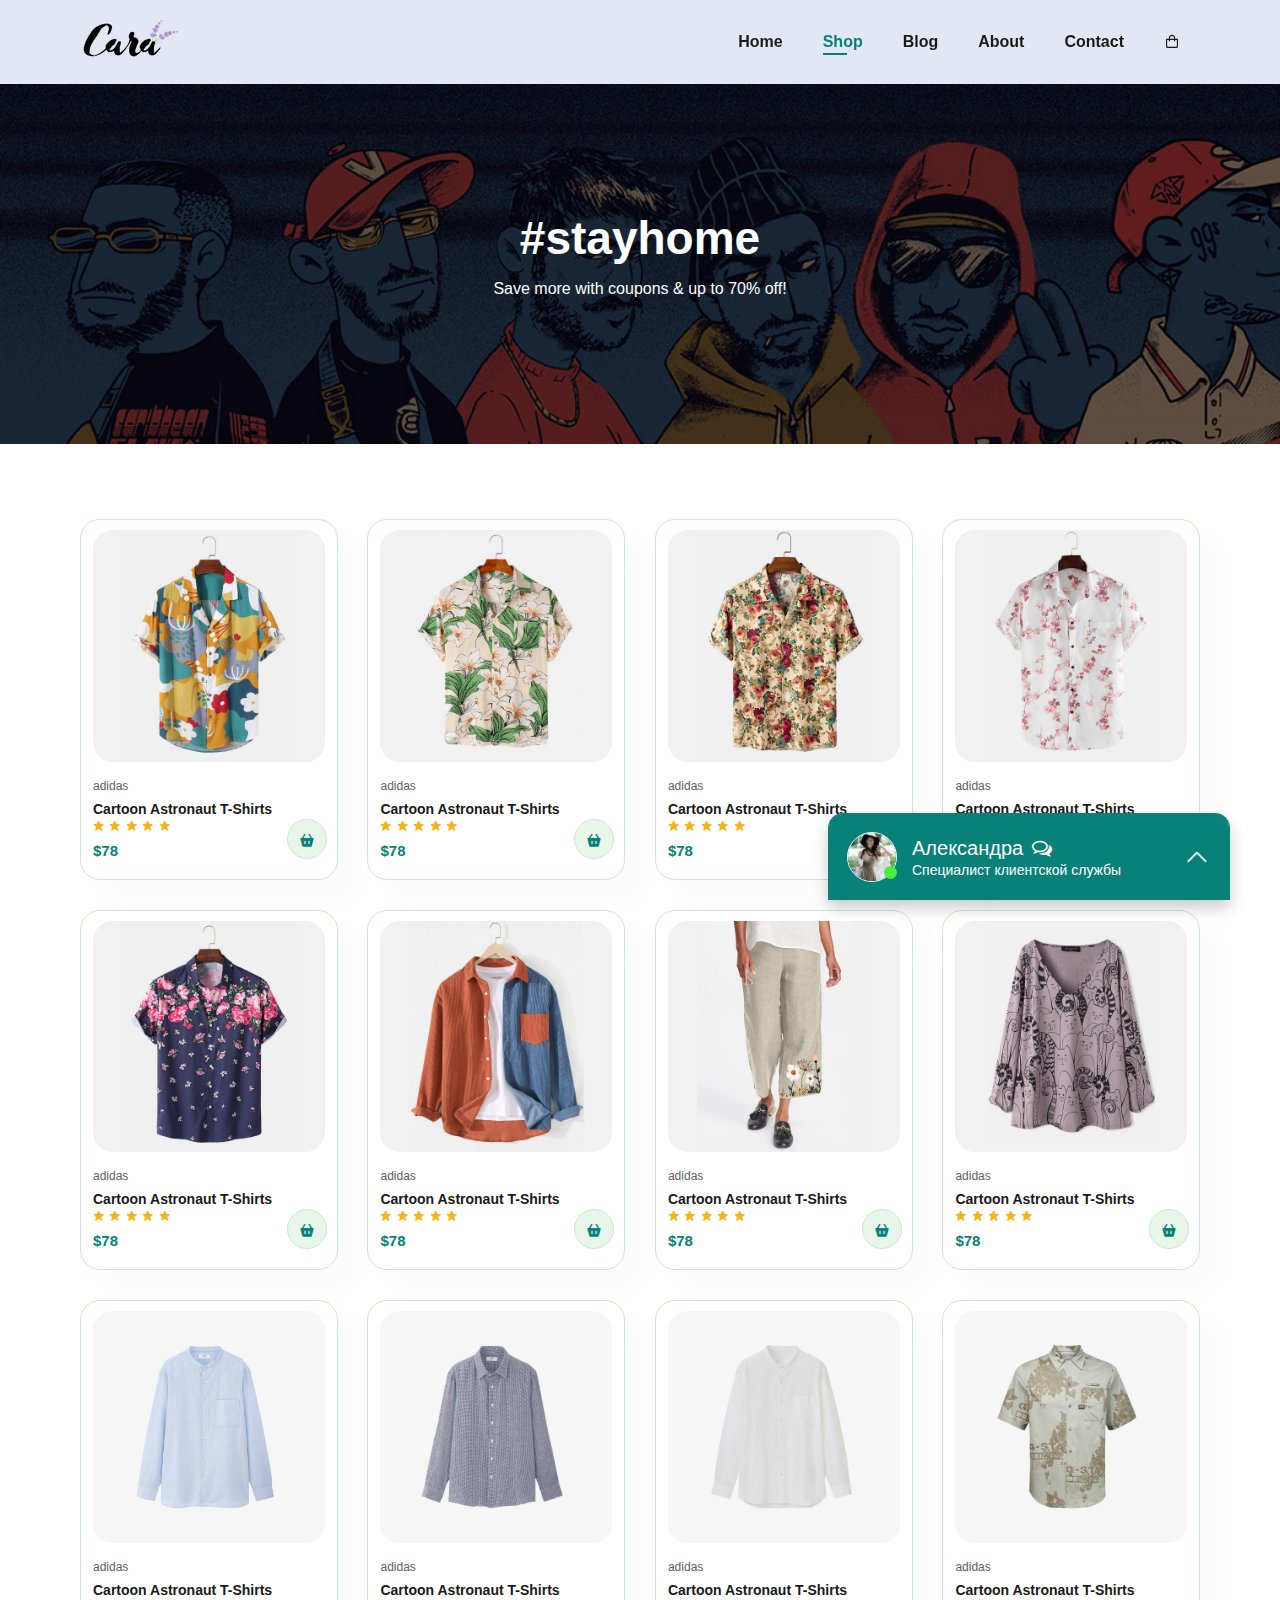
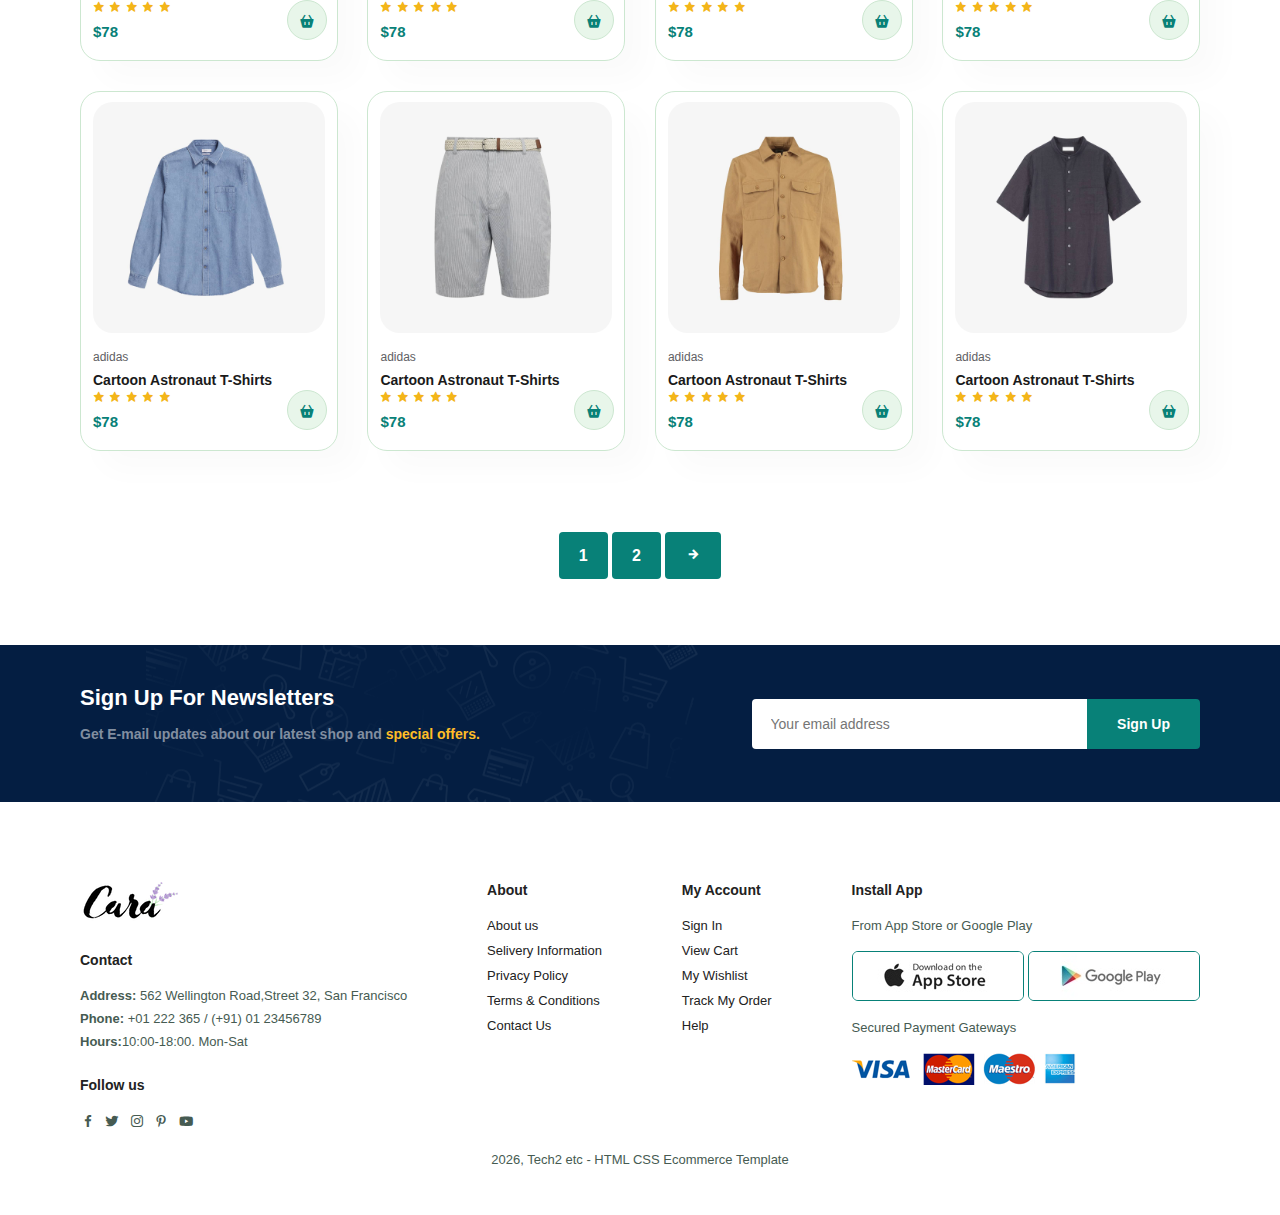
<file: shop.html>
<!DOCTYPE html>
<html lang="en">
  <head>
    <meta charset="UTF-8" />
    <meta http-equiv="X-UA-Compatible" content="IE=edge" />
    <meta name="viewport" content="width=device-width, initial-scale=1.0" />
    <title>Ecommerce Website</title>
    <link href="https://unpkg.com/boxicons@2.1.4/css/boxicons.min.css" rel="stylesheet" />
  <link rel="stylesheet" href="https://cdnjs.cloudflare.com/ajax/libs/font-awesome/4.7.0/css/font-awesome.min.css" />
  <link rel="stylesheet" href="./css/chat.css">
  <link rel="stylesheet" href="./css/style.css"/>
  </head>
  <body>
    <section id="header">
      <a href="./index.html"><img src="./img/logo.png" class="logo" alt="" /></a>
      <div>
        <ul id="navbar">
          <li><a href="index.html">Home</a></li>
          <li><a class="active" href="shop.html">Shop</a></li>
          <li><a href="blog.html">Blog</a></li>
          <li><a href="about.html">About</a></li>
          <li><a href="contact.html">Contact</a></li>
          <li id="lg-bag">
            <a href="cart.html"><i class="bx bx-shopping-bag"></i></a>
          </li>
          <a href="#" id="close"><i class="bx bx-x"></i></a>
        </ul>
      </div>
      <div id="mobile">
        <a href="cart.html"><i class="bx bx-shopping-bag"></i></a>
        <i id="bar" class="bx bx-left-indent"></i>
      </div>
    </section>
    <section id="page-header">
      <h2>#stayhome</h2>
      <p>Save more with coupons & up to 70% off!</p>
    </section>
    <section id="product1" class="section-p1">
      <div class="pro-container">
        <div class="pro" onclick="window.location.href='sproduct.html'">
          <img src="./img/products/f1.jpg" alt="" />
          <div class="des">
            <span>adidas</span>
            <h5>Cartoon Astronaut T-Shirts</h5>
            <div class="star">
              <i class="bx bxs-star"></i>
              <i class="bx bxs-star"></i>
              <i class="bx bxs-star"></i>
              <i class="bx bxs-star"></i>
              <i class="bx bxs-star"></i>
            </div>
            <h4>$78</h4>
          </div>
          <a href="#"><i class="bx bxs-basket cart"></i></a>
        </div>
        <div class="pro">
          <img src="./img/products/f2.jpg" alt="" />
          <div class="des">
            <span>adidas</span>
            <h5>Cartoon Astronaut T-Shirts</h5>
            <div class="star">
              <i class="bx bxs-star"></i>
              <i class="bx bxs-star"></i>
              <i class="bx bxs-star"></i>
              <i class="bx bxs-star"></i>
              <i class="bx bxs-star"></i>
            </div>
            <h4>$78</h4>
          </div>
          <a href="#"><i class="bx bxs-basket cart"></i></a>
        </div>
        <div class="pro">
          <img src="./img/products/f3.jpg" alt="" />
          <div class="des">
            <span>adidas</span>
            <h5>Cartoon Astronaut T-Shirts</h5>
            <div class="star">
              <i class="bx bxs-star"></i>
              <i class="bx bxs-star"></i>
              <i class="bx bxs-star"></i>
              <i class="bx bxs-star"></i>
              <i class="bx bxs-star"></i>
            </div>
            <h4>$78</h4>
          </div>
          <a href="#"><i class="bx bxs-basket cart"></i></a>
        </div>
        <div class="pro">
          <img src="./img/products/f4.jpg" alt="" />
          <div class="des">
            <span>adidas</span>
            <h5>Cartoon Astronaut T-Shirts</h5>
            <div class="star">
              <i class="bx bxs-star"></i>
              <i class="bx bxs-star"></i>
              <i class="bx bxs-star"></i>
              <i class="bx bxs-star"></i>
              <i class="bx bxs-star"></i>
            </div>
            <h4>$78</h4>
          </div>
          <a href="#"><i class="bx bxs-basket cart"></i></a>
        </div>
        <div class="pro">
          <img src="./img/products/f5.jpg" alt="" />
          <div class="des">
            <span>adidas</span>
            <h5>Cartoon Astronaut T-Shirts</h5>
            <div class="star">
              <i class="bx bxs-star"></i>
              <i class="bx bxs-star"></i>
              <i class="bx bxs-star"></i>
              <i class="bx bxs-star"></i>
              <i class="bx bxs-star"></i>
            </div>
            <h4>$78</h4>
          </div>
          <a href="#"><i class="bx bxs-basket cart"></i></a>
        </div>
        <div class="pro">
          <img src="./img/products/f6.jpg" alt="" />
          <div class="des">
            <span>adidas</span>
            <h5>Cartoon Astronaut T-Shirts</h5>
            <div class="star">
              <i class="bx bxs-star"></i>
              <i class="bx bxs-star"></i>
              <i class="bx bxs-star"></i>
              <i class="bx bxs-star"></i>
              <i class="bx bxs-star"></i>
            </div>
            <h4>$78</h4>
          </div>
          <a href="#"><i class="bx bxs-basket cart"></i></a>
        </div>
        <div class="pro">
          <img src="./img/products/f7.jpg" alt="" />
          <div class="des">
            <span>adidas</span>
            <h5>Cartoon Astronaut T-Shirts</h5>
            <div class="star">
              <i class="bx bxs-star"></i>
              <i class="bx bxs-star"></i>
              <i class="bx bxs-star"></i>
              <i class="bx bxs-star"></i>
              <i class="bx bxs-star"></i>
            </div>
            <h4>$78</h4>
          </div>
          <a href="#"><i class="bx bxs-basket cart"></i></a>
        </div>
        <div class="pro">
          <img src="./img/products/f8.jpg" alt="" />
          <div class="des">
            <span>adidas</span>
            <h5>Cartoon Astronaut T-Shirts</h5>
            <div class="star">
              <i class="bx bxs-star"></i>
              <i class="bx bxs-star"></i>
              <i class="bx bxs-star"></i>
              <i class="bx bxs-star"></i>
              <i class="bx bxs-star"></i>
            </div>
            <h4>$78</h4>
          </div>
          <a href="#"><i class="bx bxs-basket cart"></i></a>
        </div>
        <div class="pro">
          <img src="./img/products/n1.jpg" alt="" />
          <div class="des">
            <span>adidas</span>
            <h5>Cartoon Astronaut T-Shirts</h5>
            <div class="star">
              <i class="bx bxs-star"></i>
              <i class="bx bxs-star"></i>
              <i class="bx bxs-star"></i>
              <i class="bx bxs-star"></i>
              <i class="bx bxs-star"></i>
            </div>
            <h4>$78</h4>
          </div>
          <a href="#"><i class="bx bxs-basket cart"></i></a>
        </div>
        <div class="pro">
          <img src="./img/products/n2.jpg" alt="" />
          <div class="des">
            <span>adidas</span>
            <h5>Cartoon Astronaut T-Shirts</h5>
            <div class="star">
              <i class="bx bxs-star"></i>
              <i class="bx bxs-star"></i>
              <i class="bx bxs-star"></i>
              <i class="bx bxs-star"></i>
              <i class="bx bxs-star"></i>
            </div>
            <h4>$78</h4>
          </div>
          <a href="#"><i class="bx bxs-basket cart"></i></a>
        </div>
        <div class="pro">
          <img src="./img/products/n3.jpg" alt="" />
          <div class="des">
            <span>adidas</span>
            <h5>Cartoon Astronaut T-Shirts</h5>
            <div class="star">
              <i class="bx bxs-star"></i>
              <i class="bx bxs-star"></i>
              <i class="bx bxs-star"></i>
              <i class="bx bxs-star"></i>
              <i class="bx bxs-star"></i>
            </div>
            <h4>$78</h4>
          </div>
          <a href="#"><i class="bx bxs-basket cart"></i></a>
        </div>
        <div class="pro">
          <img src="./img/products/n4.jpg" alt="" />
          <div class="des">
            <span>adidas</span>
            <h5>Cartoon Astronaut T-Shirts</h5>
            <div class="star">
              <i class="bx bxs-star"></i>
              <i class="bx bxs-star"></i>
              <i class="bx bxs-star"></i>
              <i class="bx bxs-star"></i>
              <i class="bx bxs-star"></i>
            </div>
            <h4>$78</h4>
          </div>
          <a href="#"><i class="bx bxs-basket cart"></i></a>
        </div>
        <div class="pro">
          <img src="./img/products/n5.jpg" alt="" />
          <div class="des">
            <span>adidas</span>
            <h5>Cartoon Astronaut T-Shirts</h5>
            <div class="star">
              <i class="bx bxs-star"></i>
              <i class="bx bxs-star"></i>
              <i class="bx bxs-star"></i>
              <i class="bx bxs-star"></i>
              <i class="bx bxs-star"></i>
            </div>
            <h4>$78</h4>
          </div>
          <a href="#"><i class="bx bxs-basket cart"></i></a>
        </div>
        <div class="pro">
          <img src="./img/products/n6.jpg" alt="" />
          <div class="des">
            <span>adidas</span>
            <h5>Cartoon Astronaut T-Shirts</h5>
            <div class="star">
              <i class="bx bxs-star"></i>
              <i class="bx bxs-star"></i>
              <i class="bx bxs-star"></i>
              <i class="bx bxs-star"></i>
              <i class="bx bxs-star"></i>
            </div>
            <h4>$78</h4>
          </div>
          <a href="#"><i class="bx bxs-basket cart"></i></a>
        </div>
        <div class="pro">
          <img src="./img/products/n7.jpg" alt="" />
          <div class="des">
            <span>adidas</span>
            <h5>Cartoon Astronaut T-Shirts</h5>
            <div class="star">
              <i class="bx bxs-star"></i>
              <i class="bx bxs-star"></i>
              <i class="bx bxs-star"></i>
              <i class="bx bxs-star"></i>
              <i class="bx bxs-star"></i>
            </div>
            <h4>$78</h4>
          </div>
          <a href="#"><i class="bx bxs-basket cart"></i></a>
        </div>
        <div class="pro">
          <img src="./img/products/n8.jpg" alt="" />
          <div class="des">
            <span>adidas</span>
            <h5>Cartoon Astronaut T-Shirts</h5>
            <div class="star">
              <i class="bx bxs-star"></i>
              <i class="bx bxs-star"></i>
              <i class="bx bxs-star"></i>
              <i class="bx bxs-star"></i>
              <i class="bx bxs-star"></i>
            </div>
            <h4>$78</h4>
          </div>
          <a href="#"><i class="bx bxs-basket cart"></i></a>
        </div>
      </div>
    </section>

    <section id="pagination" class="section-p1">
      <a href="#">1</a>
      <a href="#">2</a>
      <a href="#"><i class="bx bx-right-arrow-alt"></i></a>
    </section>
    <section id="newsletter" class="section-p1 section-m1">
      <div class="newstext">
        <h4>Sign Up For Newsletters</h4>
        <p>
          Get E-mail updates about our latest shop and
          <span>special offers.</span>
        </p>
      </div>
      <div class="form">
        <input type="text" placeholder="Your email address" />
        <button class="normal">Sign Up</button>
      </div>
    </section>

    <footer class="section-p1">
      <div class="col">
        <img class="logo" src="./img/logo.png" alt="" />
        <h4>Contact</h4>
        <p>
          <strong>Address:</strong> 562 Wellington Road,Street 32, San Francisco
        </p>
        <p><strong>Phone:</strong> +01 222 365 / (+91) 01 23456789</p>
        <p><strong>Hours:</strong>10:00-18:00. Mon-Sat</p>
        <div class="follow">
          <h4>Follow us</h4>
          <div class="icon">
            <i class="bx bxl-facebook"></i>
            <i class="bx bxl-twitter"></i>
            <i class="bx bxl-instagram"></i>
            <i class="bx bxl-pinterest-alt"></i>
            <i class="bx bxl-youtube"></i>
          </div>
        </div>
      </div>
      <div class="col">
        <h4>About</h4>
        <a href="#">About us</a>
        <a href="#">Selivery Information</a>
        <a href="#">Privacy Policy</a>
        <a href="#">Terms & Conditions</a>
        <a href="#">Contact Us</a>
      </div>
      <div class="col">
        <h4>My Account</h4>
        <a href="#">Sign In</a>
        <a href="#">View Cart</a>
        <a href="#">My Wishlist</a>
        <a href="#">Track My Order</a>
        <a href="#">Help</a>
      </div>
      <div class="col install">
        <h4>Install App</h4>
        <p>From App Store or Google Play</p>
        <div class="row">
          <img src="./img/pay/app.jpg" alt="" />
          <img src="./img/pay/play.jpg" alt="" />
        </div>
        <p>Secured Payment Gateways</p>
        <img src="./img/pay/pay.png" alt="" />
      </div>
      <div class="copyright">
        <p><script>
        document.write(new Date().getFullYear())
    </script>, Tech2 etc - HTML CSS Ecommerce Template</p>
      </div>
    </footer>
    <script src="https://ajax.googleapis.com/ajax/libs/jquery/3.4.1/jquery.min.js"></script>
    <script src="./js/main.js"></script>
  <script src="./js/chat.js"></script>
  </body>
</html>
</file>
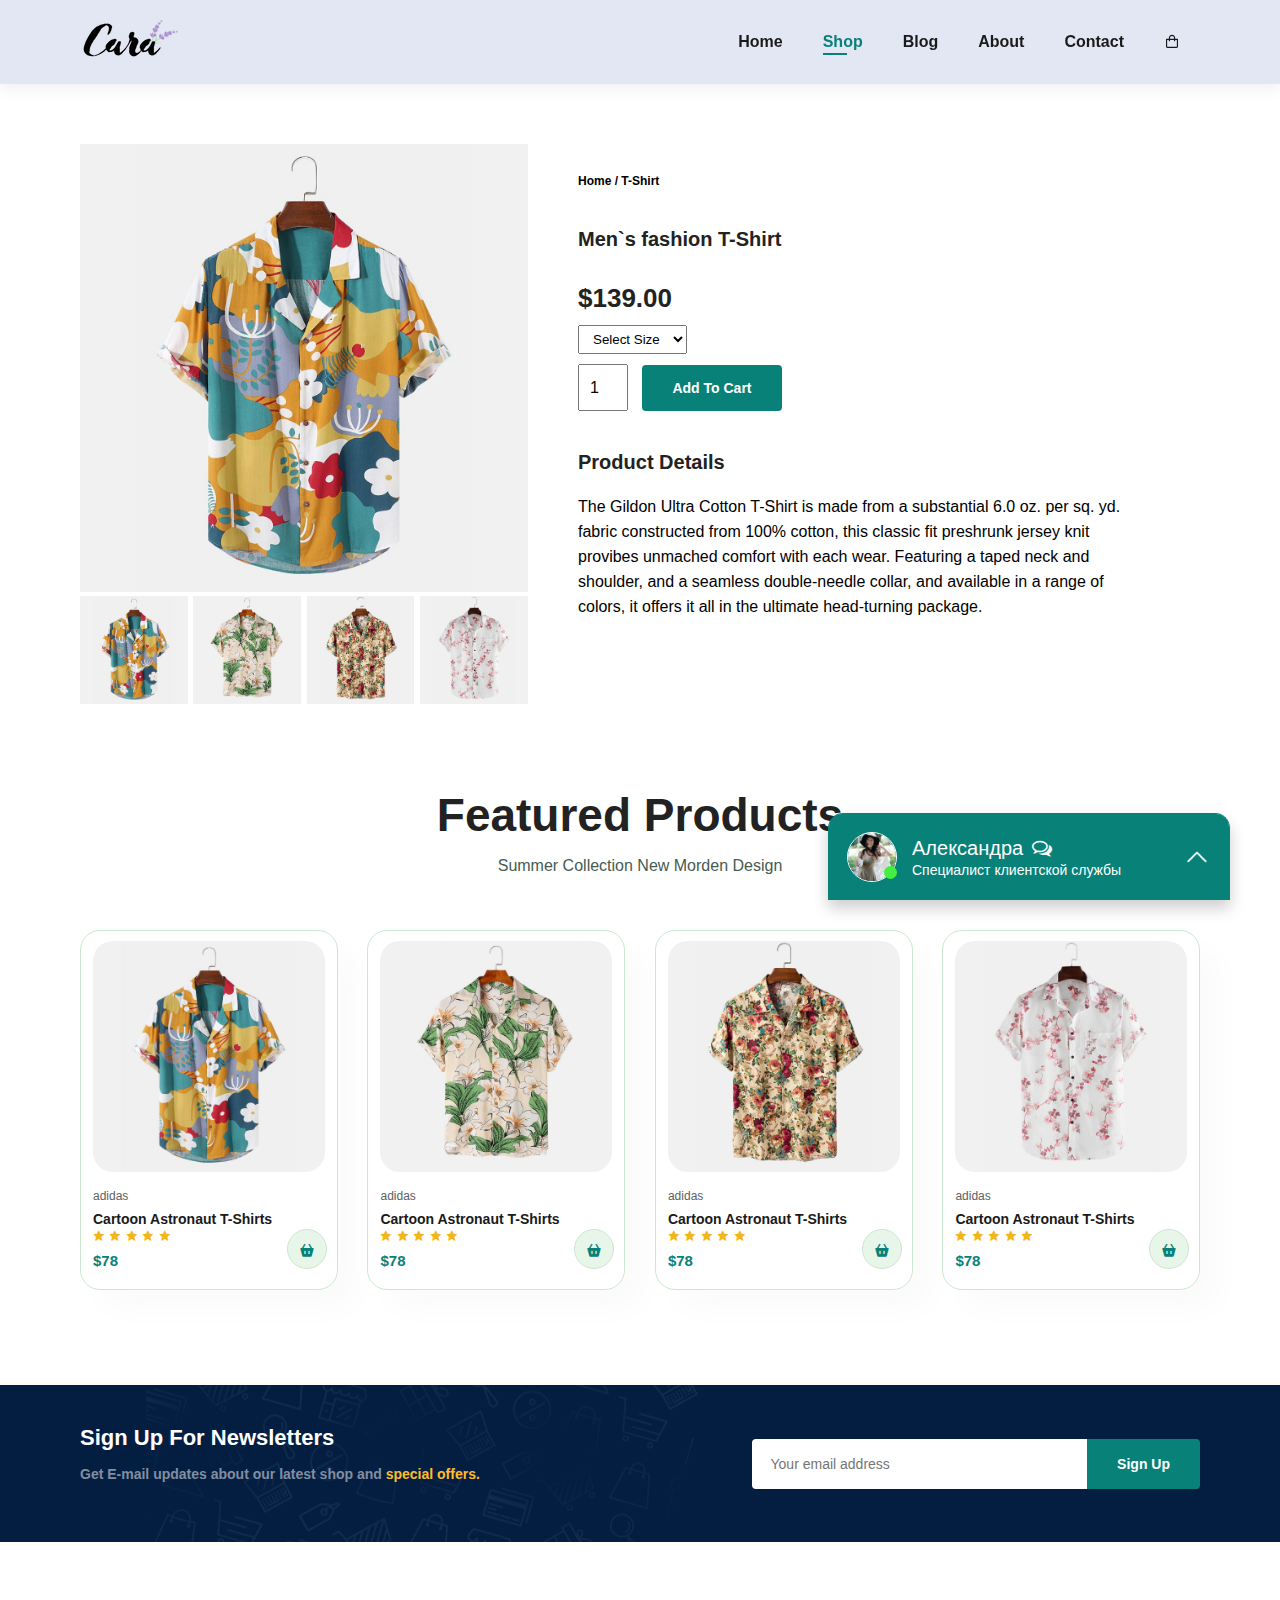
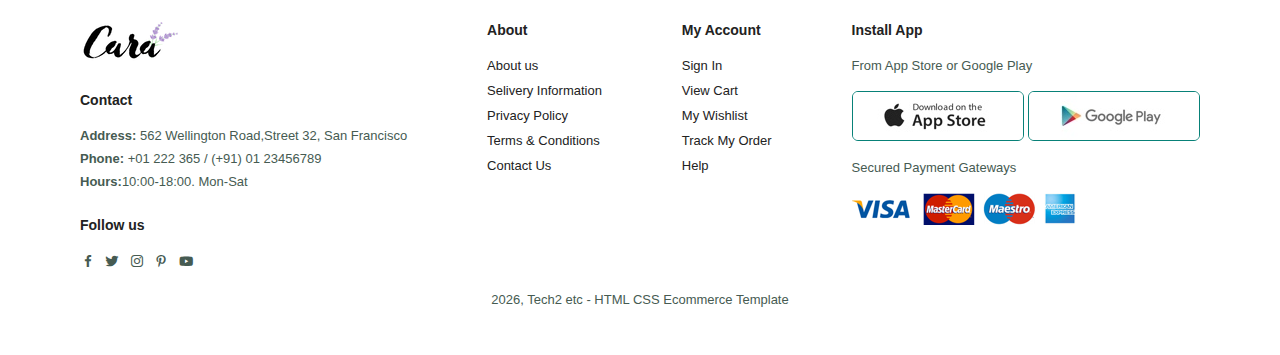
<file: sproduct.html>
<!DOCTYPE html>
<html lang="en">

<head>
  <meta charset="UTF-8" />
  <meta http-equiv="X-UA-Compatible" content="IE=edge" />
  <meta name="viewport" content="width=device-width, initial-scale=1.0" />
  <title>Ecommerce Website</title>
  <link href="https://unpkg.com/boxicons@2.1.4/css/boxicons.min.css" rel="stylesheet" />
  <link rel="stylesheet" href="https://cdnjs.cloudflare.com/ajax/libs/font-awesome/4.7.0/css/font-awesome.min.css" />
  <link rel="stylesheet" href="./css/chat.css">
  <link rel="stylesheet" href="./css/style.css" />
</head>

<body>

  <section id="header">
    <a href="./index.html"><img src="./img/logo.png" class="logo" alt="" /></a>
    <div>
      <ul id="navbar">
        <li><a href="index.html">Home</a></li>
        <li><a class="active" href="shop.html">Shop</a></li>
        <li><a href="blog.html">Blog</a></li>
        <li><a href="about.html">About</a></li>
        <li><a href="contact.html">Contact</a></li>
        <li id="lg-bag">
          <a href="cart.html"><i class="bx bx-shopping-bag"></i></a>
        </li>
        <a href="#" id="close"><i class="bx bx-x"></i></a>
      </ul>
    </div>
    <div id="mobile">
      <a href="cart.html"><i class="bx bx-shopping-bag"></i></a>
      <i id="bar" class="bx bx-left-indent"></i>
    </div>
  </section>
  <section id="prodetails" class="section-p1">
    <div class="single-pro-image">
      <img src="./img/products/f1.jpg" width="100%" id="MainImg" alt="" />
      <div class="small-img-group">
        <div class="small-img-col">
          <img src="./img/products/f1.jpg" width="100%" class="small-img" alt="" />
        </div>
        <div class="small-img-col">
          <img src="./img/products/f2.jpg" width="100%" class="small-img" alt="" />
        </div>
        <div class="small-img-col">
          <img src="./img/products/f3.jpg" width="100%" class="small-img" alt="" />
        </div>
        <div class="small-img-col">
          <img src="./img/products/f4.jpg" width="100%" class="small-img" alt="" />
        </div>
      </div>
    </div>
    <div class="single-pro-details">
      <h6>Home / T-Shirt</h6>
      <h4>Men`s fashion T-Shirt</h4>
      <h2>$139.00</h2>
      <select>
        <option>Select Size</option>
        <option>S</option>
        <option>M</option>
        <option>L</option>
        <option>XL</option>
      </select>
      <input type="number" value="1" />
      <button class="normal">Add To Cart</button>
      <h4>Product Details</h4>
      <span>The Gildon Ultra Cotton T-Shirt is made from a substantial 6.0 oz.
        per sq. yd. fabric constructed from 100% cotton, this classic fit
        preshrunk jersey knit provibes unmached comfort with each wear.
        Featuring a taped neck and shoulder, and a seamless double-needle
        collar, and available in a range of colors, it offers it all in the
        ultimate head-turning package.</span>
    </div>
  </section>

  <section id="product1" class="section-p1">
    <h2>Featured Products</h2>
    <p>Summer Collection New Morden Design</p>
    <div class="pro-container">
      <div class="pro">
        <img src="./img/products/f1.jpg" alt="" />
        <div class="des">
          <span>adidas</span>
          <h5>Cartoon Astronaut T-Shirts</h5>
          <div class="star">
            <i class="bx bxs-star"></i>
            <i class="bx bxs-star"></i>
            <i class="bx bxs-star"></i>
            <i class="bx bxs-star"></i>
            <i class="bx bxs-star"></i>
          </div>
          <h4>$78</h4>
        </div>
        <a href="#"><i class="bx bxs-basket cart"></i></a>
      </div>
      <div class="pro">
        <img src="./img/products/f2.jpg" alt="" />
        <div class="des">
          <span>adidas</span>
          <h5>Cartoon Astronaut T-Shirts</h5>
          <div class="star">
            <i class="bx bxs-star"></i>
            <i class="bx bxs-star"></i>
            <i class="bx bxs-star"></i>
            <i class="bx bxs-star"></i>
            <i class="bx bxs-star"></i>
          </div>
          <h4>$78</h4>
        </div>
        <a href="#"><i class="bx bxs-basket cart"></i></a>
      </div>
      <div class="pro">
        <img src="./img/products/f3.jpg" alt="" />
        <div class="des">
          <span>adidas</span>
          <h5>Cartoon Astronaut T-Shirts</h5>
          <div class="star">
            <i class="bx bxs-star"></i>
            <i class="bx bxs-star"></i>
            <i class="bx bxs-star"></i>
            <i class="bx bxs-star"></i>
            <i class="bx bxs-star"></i>
          </div>
          <h4>$78</h4>
        </div>
        <a href="#"><i class="bx bxs-basket cart"></i></a>
      </div>
      <div class="pro">
        <img src="./img/products/f4.jpg" alt="" />
        <div class="des">
          <span>adidas</span>
          <h5>Cartoon Astronaut T-Shirts</h5>
          <div class="star">
            <i class="bx bxs-star"></i>
            <i class="bx bxs-star"></i>
            <i class="bx bxs-star"></i>
            <i class="bx bxs-star"></i>
            <i class="bx bxs-star"></i>
          </div>
          <h4>$78</h4>
        </div>
        <a href="#"><i class="bx bxs-basket cart"></i></a>
      </div>
    </div>
  </section>
  <section id="newsletter" class="section-p1 section-m1">
    <div class="newstext">
      <h4>Sign Up For Newsletters</h4>
      <p>
        Get E-mail updates about our latest shop and
        <span>special offers.</span>
      </p>
    </div>
    <div class="form">
      <input type="text" placeholder="Your email address" />
      <button class="normal">Sign Up</button>
    </div>
  </section>

  <footer class="section-p1">
    <div class="col">
      <img class="logo" src="./img/logo.png" alt="" />
      <h4>Contact</h4>
      <p>
        <strong>Address:</strong> 562 Wellington Road,Street 32, San Francisco
      </p>
      <p><strong>Phone:</strong> +01 222 365 / (+91) 01 23456789</p>
      <p><strong>Hours:</strong>10:00-18:00. Mon-Sat</p>
      <div class="follow">
        <h4>Follow us</h4>
        <div class="icon">
          <i class="bx bxl-facebook"></i>
          <i class="bx bxl-twitter"></i>
          <i class="bx bxl-instagram"></i>
          <i class="bx bxl-pinterest-alt"></i>
          <i class="bx bxl-youtube"></i>
        </div>
      </div>
    </div>
    <div class="col">
      <h4>About</h4>
      <a href="#">About us</a>
      <a href="#">Selivery Information</a>
      <a href="#">Privacy Policy</a>
      <a href="#">Terms & Conditions</a>
      <a href="#">Contact Us</a>
    </div>
    <div class="col">
      <h4>My Account</h4>
      <a href="#">Sign In</a>
      <a href="#">View Cart</a>
      <a href="#">My Wishlist</a>
      <a href="#">Track My Order</a>
      <a href="#">Help</a>
    </div>
    <div class="col install">
      <h4>Install App</h4>
      <p>From App Store or Google Play</p>
      <div class="row">
        <img src="./img/pay/app.jpg" alt="" />
        <img src="./img/pay/play.jpg" alt="" />
      </div>
      <p>Secured Payment Gateways</p>
      <img src="./img/pay/pay.png" alt="" />
    </div>
    <div class="copyright">
      <p>
        <script>
          document.write(new Date().getFullYear())
        </script>, Tech2 etc - HTML CSS Ecommerce Template
      </p>
    </div>
  </footer>
  <script src="https://ajax.googleapis.com/ajax/libs/jquery/3.4.1/jquery.min.js"></script>
  <script src="./js/main.js"></script>
  <script src="./js/chat.js"></script>
</body>

</html>
</file>
<file: css/chat.css>
.chat-bar-collapsible {
  position: fixed;
  bottom: 0;
  right: 50px;
  box-shadow: 0 8px 16px 0 rgba(0, 0, 0, 0.2);
  border-radius: 15px 15px 0 0;
  border: 1px solid #088178;
  border-bottom: transparent;
}

.collapsible {
  background-color: #088178;
  color: white;
  cursor: pointer;
  padding: 18px;
  width: 400px;
  text-align: left;
  outline: none;
  font-size: 18px;
  border-radius: 13px 13px 0px 0px;
  border: 1.5px solid white;
  border-bottom: none;
  border: none;
}

.content {
  max-height: 0;
  overflow: hidden;
  transition: max-height 0.2s ease-out;
  background-color: #f1f1f1;
}

.full-chat-block {
  width: 400px;
  background: white;
  text-align: center;
  overflow: auto;
  scrollbar-width: none;
  height: max-content;
  transition: max-height 0.2s ease-out;
}

.outer-container {
  min-height: 450px;
  bottom: 0%;
  position: relative;
}

.chat-container {
  max-height: 500px;
  width: 100%;
  position: absolute;
  bottom: 0;
  left: 0;
  scroll-behavior: smooth;
  hyphens: auto;
}

.chat-container::-webkit-scrollbar {
  display: none;
}

.chat-bar-input-block {
  display: flex;
  float: left;
  box-sizing: border-box;
  justify-content: space-between;
  width: 100%;
  align-items: center;
  background-color: rgb(235, 235, 235);
  border-radius: 10px 10px 0px 0px;
  padding: 10px 0 10px 10px;
}

.chat-bar-icons {
  display: flex;
  justify-content: space-evenly;
  box-sizing: border-box;
  width: 25%;
  float: right;
  font-size: 20px;
}

#chat-icon:hover {
  opacity: 0.7;
}

/* chat bubbles */
#userInput {
  width: 75%;
}

.input-box {
  float: left;
  border: none;
  box-sizing: border-box;
  width: 100%;
  border-radius: 10px;
  padding: 10px;
  font-size: 16px;
  color: #000;
  background-color: white;
  outline: none;
}

.userText {
  color: white;
  font-family: Helvetica;
  font-size: 16px;
  font-weight: normal;
  text-align: right;
  clear: both;
}

.userText span {
  line-height: 1em;
  display: inline-block;
  background: #5ca6fa;
  padding: 10px;
  border-radius: 8px;
  border-bottom-right-radius: 2px;
  max-width: 80%;
  margin-right: 10px;
  animation: floatup 0.5s forwards;
}

.botText {
  color: #000;
  font-family: Helvetica;
  font-weight: normal;
  font-size: 16px;
  text-align: left;
}

.botText span {
  line-height: 1.5em;
  display: inline-block;
  background: #e0e0e0;
  padding: 10px;
  border-radius: 8px;
  border-bottom-left-radius: 2px;
  max-width: 80%;
  margin-left: 10px;
  animation: floatup 0.5s forwards;
}

@keyframes floatup {
  from {
    transform: translateY(14px);
    opacity: 0;
  }

  to {
    transform: translateY(0px);
    opacity: 1;
  }
}

@media screen and (max-width: 600px) {
  .full-chat-block {
    width: 100%;
    border-radius: 0px;
  }

  .chat-bar-collapsible {
    position: fixed;
    bottom: 0;
    right: 0;
    width: 100%;
  }

  .collapsible {
    width: 100%;
    border: 0px;
    border-top: 3px solid white;
    border-radius: 0px;
  }
}


.chat-button-Avatar {
  display: flex;
  column-gap: 15px;
  align-items: center;
}

.chatAvatar {
  width: fit-content;
  height: 50px;
  position: relative;

}

.chat-button-Avatar img {
  border-radius: 50%;
  width: 50px;
  height: 50px;
  object-fit: cover;
  border: 1px solid #fff;
}

.chatAvatar::before {
  position: absolute;
  bottom: 3px;
  right: 0;
  content: '';
  width: 13px;
  height: 13px;
  background-color: #45ef40;
  border-radius: 50%;
}

.chat-button-Avatar-Block {
  display: flex;
  flex-direction: column;
  row-gap: 2px;
}

.chat-button-Avatar-Block p:first-child {
  margin: 0;
  font-size: 20px;
  color: #fff;
}

.chat-button-Avatar-Block p:last-child {
  margin: 0;
  font-size: 14px;
  font-weight: 300;
  color: #fff;
  /* padding-left: 10px; */
}

.chat-Icon {
  height: 28px;
  width: 28px;
  margin-left: auto;
  transition: .4s;
  transform: rotate(180deg);
}

.chat-Icon img {
  border: none;
  width: 100%;
  height: 100%;
}

.collapsible.active .chat-Icon {
  transform: rotate(0deg);
}
</file>
<file: css/style.css>
@import url("https://fonts.googleapis.com/css2?family=League+Spartan:wght@100;200;300;400;500;600;700;800;900&display=swap");

* {
  margin: 0;
  padding: 0;
  box-sizing: border-box;
  font-family: "Spartan", sans-serif;
}

h1 {
  font-size: 50px;
  line-height: 64px;
  color: #222;
}

h2 {
  font-size: 46px;
  line-height: 54px;
  color: #222;
}

h4 {
  font-size: 20px;
  color: #222;
}

h6 {
  font-weight: 700;
  font-size: 12px;
}

p {
  font-size: 16px;
  color: #465b52;
  margin: 15px 0 20px 0;
}

.section-p1 {
  padding: 40px 80px;
}

.section-m1 {
  margin: 40px 0;
}

button.normal {
  font-size: 14px;
  font-weight: 600;
  padding: 15px 30px;
  color: #000;
  background-color: #fff;
  border-radius: 4px;
  cursor: pointer;
  border: none;
  outline: none;
  transition: 0.2s;
}

button.white {
  font-size: 13px;
  font-weight: 600;
  padding: 11px 18px;
  color: #fff;
  background-color: transparent;
  cursor: pointer;
  border: 1px solid #fff;
  outline: none;
  transition: 0.2s;
}

body {
  width: 100%;
}

#header {
  display: flex;
  align-items: center;
  justify-content: space-between;
  padding: 20px 80px;
  background: #e3e6f3;
  box-shadow: 0 5px 15px rgba(0, 0, 0, 0.06);
  z-index: 999;
  position: sticky;
  top: 0;
  left: 0;
}

#navbar {
  display: flex;
  align-items: center;
  justify-content: center;
}

#navbar li {
  list-style: none;
  padding: 0 20px;
  position: relative;
}

#navbar li a {
  text-decoration: none;
  font-size: 16px;
  font-weight: 600;
  color: #1a1a1a;
  transition: 0.3s ease;
}

#navbar li a:hover,
#navbar li a.active {
  color: #088178;
}

#navbar li a.active::after,
#navbar li a:hover::after {
  content: "";
  width: 30%;
  height: 2px;
  background: #088178;
  position: absolute;
  bottom: -4px;
  left: 20px;
}

#mobile {
  display: none;
  align-items: center;
}

#close {
  display: none;
}

#hero {
  background-image: url("../img/hero4.png");
  height: 90vh;
  width: 100%;
  background-size: cover;
  background-position: top 25% right 0;
  padding: 0 80px;
  display: flex;
  align-items: flex-start;
  justify-content: center;
  flex-direction: column;
}

#hero h4 {
  padding-bottom: 15px;
}

#hero h1 {
  color: #088178;
}

#hero button {
  background-image: url("../img/button.png");
  background-color: transparent;
  color: #088178;
  border: 0;
  padding: 14px 80px 14px 65px;
  background-repeat: no-repeat;
  cursor: pointer;
  font-weight: 700;
  font-size: 15px;
}

#feature {
  display: flex;
  align-items: center;
  justify-content: space-between;
  flex-wrap: wrap;
}

#feature .fe-box {
  width: 180px;
  text-align: center;
  padding: 25px 15px;
  box-shadow: 20px 20px 34px rgba(0, 0, 0, 0.03);
  border: 1px solid #cce7d0;
  border-radius: 4px;
  margin: 15px 0;
}

#feature .fe-box:hover {
  box-shadow: 10px 10px 54px rgba(70, 62, 221, 0.1);
}

#feature .fe-box img {
  width: 100%;
  margin-bottom: 10px;
}

#feature .fe-box h6 {
  display: inline-block;
  padding: 9px 8px 6px 8px;
  line-height: 1;
  border-radius: 4px;
  color: #088178;
  background-color: #fddde4;
}

#feature .fe-box:nth-child(2) h6 {
  background-color: #cdebbc;
}

#feature .fe-box:nth-child(3) h6 {
  background-color: #d1e8f2;
}

#feature .fe-box:nth-child(4) h6 {
  background-color: #cdd4f8;
}

#feature .fe-box:nth-child(5) h6 {
  background-color: #f6dbf6;
}

#feature .fe-box:nth-child(6) h6 {
  background-color: #fff2e5;
}

#product1 {
  text-align: center;
}

#product1 .pro-container {
  display: flex;
  justify-content: space-between;
  padding-top: 20px;
  flex-wrap: wrap;
}

#product1 .pro {
  width: 23%;
  min-width: 250px;
  padding: 10px 12px;
  border: 1px solid #cce7d0;
  border-radius: 20px;
  cursor: pointer;
  box-shadow: 20px 20px 30px rgba(0, 0, 0, 0.02);
  margin: 15px 0;
  transition: 0.2s ease;
  position: relative;
}

#product1 .pro:hover {
  box-shadow: 20px 20px 30px rgba(0, 0, 0, 0.06);
}

#product1 .pro img {
  width: 100%;
  border-radius: 20px;
}

#product1 .pro .des {
  text-align: start;
  padding: 10px 0;
}

#product1 .pro .des span {
  color: #606063;
  font-size: 12px;
}

#product1 .pro .des h5 {
  padding-top: 7px;
  color: #1a1a1a;
  font-size: 14px;
}

#product1 .pro .des i {
  font-size: 12px;
  color: rgb(243, 181, 25);
}

#product1 .pro .des h4 {
  padding-top: 7px;
  font-size: 15px;
  font-weight: 700;
  color: #088178;
}

#product1 .pro .cart {
  width: 40px;
  height: 40px;
  line-height: 40px;
  border-radius: 50px;
  background-color: #e8f6ea;
  font-weight: 500;
  color: #088178;
  border: 1px solid #cce7d0;
  position: absolute;
  bottom: 20px;
  right: 10px;
}

#banner {
  display: flex;
  flex-direction: column;
  justify-content: center;
  align-items: center;
  text-align: center;
  background-image: url("../img/nner/nner2.jpg");
  width: 100%;
  height: 40vh;
  background-size: cover;
  background-position: center;
}

#banner h4 {
  color: #fff;
  font-size: 16px;
}

#banner h2 {
  color: #fff;
  font-size: 30px;
  padding: 10px 0;
}

#banner h2 span {
  color: #ef3636;
}

#banner button:hover {
  background-color: #088178;
  color: #fff;
}

#sm-banner {
  display: flex;
  justify-content: space-between;
  flex-wrap: wrap;
}

#sm-banner .banner-box {
  display: flex;
  flex-direction: column;
  justify-content: center;
  align-items: flex-start;
  background-image: url("/img/nner/nner17.jpg");
  width: 540px;
  height: 50vh;
  background-size: cover;
  background-position: center;
  padding: 30px;
}

#sm-banner .banner-box2 {
  background-image: url("../img/nner/nner10.jpg");
}

#sm-banner h4 {
  color: white;
  font-size: 20px;
  font-weight: 300;
}

#sm-banner h2 {
  color: white;
  font-size: 28px;
  font-weight: 800;
}

#sm-banner span {
  color: white;
  font-size: 14px;
  font-weight: 500;
  padding-bottom: 15px;
}

#sm-banner .banner-box:hover button {
  background: #088178;
  border: 1px solid #088178;
}

#banner3 {
  display: flex;
  justify-content: space-between;
  flex-wrap: wrap;
  padding: 0 80px;
}

#banner3 .banner-box {
  display: flex;
  flex-direction: column;
  justify-content: center;
  align-items: flex-start;
  background-image: url("../img/nner/nner7.jpg");
  min-width: 30%;
  height: 30vh;
  background-size: cover;
  background-position: center;
  padding: 20px;
  margin-bottom: 20px;
}

#banner3 .banner-box2 {
  background-image: url("../img/nner/nner4.jpg");
}

#banner3 .banner-box3 {
  background-image: url("../img/nner/nner18.jpg");
}

#banner3 h2 {
  color: #fff;
  font-weight: 900;
  font-size: 22px;
}

#banner3 h3 {
  color: #ec544e;
  font-weight: 800;
  font-size: 15px;
}

#newsletter {
  display: flex;
  justify-content: space-between;
  flex-wrap: wrap;
  align-items: center;
  background-image: url("../img/nner/nner14.png");
  background-repeat: no-repeat;
  background-position: 20% 30%;
  background-color: #041e42;
}

#newsletter h4 {
  font-size: 22px;
  font-weight: 700;
  color: #fff;
}

#newsletter p {
  font-size: 14px;
  font-weight: 600;
  color: #818ea0;
}

#newsletter p span {
  color: #ffbd27;
}

#newsletter .form {
  display: flex;
  width: 40%;
}

#newsletter input {
  height: 3.125rem;
  padding: 0 1.25em;
  font-size: 14px;
  width: 100%;
  border: 1px solid transparent;
  border-radius: 4px;
  outline: none;
  border-top-right-radius: 0;
  border-bottom-right-radius: 0;
}

#newsletter button {
  background-color: #088178;
  color: #fff;
  white-space: nowrap;
  border-top-left-radius: 0;
  border-bottom-left-radius: 0;
}

footer {
  display: flex;
  flex-wrap: wrap;
  justify-content: space-between;
}

footer .col {
  display: flex;
  flex-direction: column;
  align-items: flex-start;
  margin-bottom: 20px;
}

footer .logo {
  margin-bottom: 30px;
}

footer h4 {
  font-size: 14px;
  padding-bottom: 20px;
}

footer p {
  font-size: 13px;
  margin: 0 0 8px 0;
}

footer a {
  font-size: 13px;
  text-decoration: none;
  color: #222;
  margin-bottom: 10px;
}

footer .follow {
  margin-top: 20px;
}

footer .follow i {
  color: #465b52;
  padding-right: 4px;
  cursor: pointer;
}

footer .install .row img {
  border: 1px solid #088178;
  border-radius: 6px;
}

footer .install img {
  margin: 10px 0 15px 0;
}

footer .follow i:hover,
footer a:hover {
  color: #088178;
}

footer .copyright {
  width: 100%;
  text-align: center;
}

/* Shop Page */
#page-header {
  background-image: url("../img/nner/nner1.jpg");
  width: 100%;
  height: 40vh;
  background-size: cover;
  display: flex;
  justify-content: center;
  text-align: center;
  flex-direction: column;
  padding: 14px;
}

#page-header h2,
#page-header p {
  color: #fff;
}

#pagination {
  text-align: center;
}

#pagination a {
  text-decoration: none;
  background-color: #088178;
  padding: 15px 20px;
  border-radius: 4px;
  color: #fff;
  font-weight: 600;
}

#pagination a i {
  font-size: 16px;
  font-weight: 600;
}

/* sproduct page */

#prodetails {
  display: flex;
  margin-top: 20px;
}

#prodetails .single-pro-image {
  width: 40%;
  margin-right: 50px;
}

.small-img-group {
  display: flex;
  justify-content: space-between;
}

.small-img-col {
  flex-basis: 24%;
  cursor: pointer;
}

#prodetails .single-pro-details {
  width: 50%;
  padding-top: 30px;
}

#prodetails .single-pro-details h4 {
  padding: 40px 0 20px 0;
}

#prodetails .single-pro-details h2 {
  font-size: 26px;
}

#prodetails .single-pro-details select {
  display: block;
  padding: 5px 10px;
  margin-bottom: 10px;
}

#prodetails .single-pro-details input {
  width: 50px;
  height: 47px;
  padding-left: 10px;
  font-size: 16px;
  margin-right: 10px;
}

#prodetails .single-pro-details input:focus {
  outline: none;
}

#prodetails .single-pro-details button {
  background: #088178;
  color: #fff;
}

#prodetails .single-pro-details span {
  line-height: 25px;
}

/* Blog Page */
#page-header.blog-header {
  background-image: url("../img/nner/nner19.jpg");
}

#blog {
  padding: 150px 150px 0 150px;
}

#blog .blog-box {
  display: flex;
  align-items: center;
  width: 100%;
  position: relative;
  padding-bottom: 90px;
}

#blog .blog-img {
  width: 50%;
  margin-right: 40px;
}

#blog img {
  width: 100%;
  height: 300px;
  object-fit: cover;
}

#blog .blog-details {
  width: 50%;
}

#blog .blog-details a {
  text-decoration: none;
  font-size: 11px;
  color: #000;
  font-weight: 700;
  position: relative;
  transition: 0.3s;
}

#blog .blog-details a::after {
  content: "";
  width: 50px;
  height: 1px;
  background-color: #000;
  position: absolute;
  top: 4px;
  right: -60px;
}

#blog .blog-details a:hover {
  color: #088178;
}

#blog .blog-details a:hover::after {
  background-color: #088178;
}

#blog .blog-box h1 {
  position: absolute;
  top: -40px;
  left: 0;
  font-size: 70px;
  font-weight: 700;
  color: #c9cbce;
  z-index: -9;
}

/* about page */
#page-header.about-header {
  background-image: url("../img/about/banner.png");
}

#about-head {
  display: flex;
  align-items: center;
}

#about-head img {
  width: 50%;
  height: auto;
}

#about-head div {
  padding-left: 40px;
}

#about-app {
  text-align: center;
}

#about-app .video {
  width: 70%;
  height: 100%;
  margin: 30px auto 0 auto;
}

#about-app .video video {
  width: 100%;
  height: 100%;
  border-radius: 20px;
}

/* contact page */
#contact-details {
  display: flex;
  align-items: center;
  justify-content: space-between;
}

#contact-details .details {
  width: 40%;
}

#contact-details .details span,
#form-details form span {
  font-size: 12px;
}

#contact-details .details h2,
#form-details form h2 {
  font-size: 26px;
  line-height: 35px;
  padding: 20px 0;
}

#contact-details .details h3 {
  font-size: 16px;
  line-height: 35px;
  padding-bottom: 15px;
}

#contact-details .details li {
  list-style: none;
  display: flex;
  padding: 10px 0;
}

#contact-details .details li i {
  font-size: 14px;
  padding-right: 22px;
}

#contact-details .details li p {
  margin: 0;
  font-size: 14px;
}

#contact-details .map {
  width: 55%;
  height: 400px;
}

#contact-details .map iframe {
  width: 100%;
  height: 100%;
}

#form-details {
  display: flex;
  justify-content: space-between;
  margin: 30px;
  padding: 80px;
  border: 1px solid #e1e1e1;
}

#form-details form {
  width: 65%;
  display: flex;
  flex-direction: column;
  align-items: flex-start;
}

#form-details form input,
#form-details form textarea {
  width: 100%;
  padding: 12px 15px;
  outline: none;
  margin-bottom: 20px;
  border: 1px solid #e1e1e1;
}

#form-details form button {
  background-color: #088178;
  color: #fff;
}

#form-details .people div {
  padding-bottom: 25px;
  display: flex;
  align-items: flex-start;
}

#form-details .people div img {
  width: 65px;
  height: 65px;
  object-fit: cover;
  margin-right: 15px;
}

#form-details .people div p {
  margin: 0;
  font-size: 13px;
  line-height: 25px;
}

#form-details .people div p span {
  display: block;
  font-size: 16px;
  font-weight: 600;
  color: #000;
}

/* cart page */
#cart {
  overflow-x: auto;
}

#cart table {
  width: 100%;
  border-collapse: collapse;
  table-layout: fixed;
  white-space: nowrap;
}

#cart table img {
  width: 70px;
}

#cart table td:nth-child(1) {
  width: 100px;
  text-align: center;
}

#cart table td:nth-child(2) {
  width: 150px;
  text-align: center;
}

#cart table td:nth-child(3) {
  width: 250px;
  text-align: center;
}

#cart table td:nth-child(4),
#cart table td:nth-child(5),
#cart table td:nth-child(6) {
  width: 150px;
  text-align: center;
}

#cart table td:nth-child(5) input {
  width: 70px;
  padding: 10px 5px 10px 15px;
}

#cart table thead {
  border: 1px solid #e2e9e1;
  border-left: none;
  border-right: none;
}

#cart table thead td {
  font-weight: 700;
  text-transform: uppercase;
  font-size: 13px;
  padding: 18px 0;
}

#cart table tbody tr td {
  padding-top: 15px;
}

#cart table tbody td {
  font-size: 13px;
}

#cart-add {
  display: flex;
  flex-wrap: wrap;
  justify-content: space-between;
}

#coupon {
  width: 50%;
  margin-bottom: 30px;
}

#coupon h3,
#subtotal h3 {
  padding-bottom: 15px;
}

#coupon input {
  padding: 10px 20px;
  outline: none;
  width: 60%;
  margin-right: 10px;
  border: 1px solid #e2e9e1;
}

#coupon button,
#subtotal button {
  background-color: #088178;
  color: #fff;
  padding: 12px 20px;
}

#subtotal {
  width: 50%;
  margin-bottom: 30px;
  border: 1px solid #e2e9e1;
  padding: 30px;
}

#subtotal table {
  border-collapse: collapse;
  width: 100%;
  margin-bottom: 20px;
}

#subtotal table td {
  width: 50%;
  border: 1px solid #e2e9e1;
  padding: 10px;
  font-size: 13px;
}

/* Media */
@media (max-width: 799px) {
  .section-p1 {
    padding: 40px 40px;
  }

  #navbar {
    display: flex;
    flex-direction: column;
    align-items: flex-start;
    justify-content: flex-start;
    position: fixed;
    top: 0;
    right: -300px;
    height: 100vh;
    width: 300px;
    background-color: #e3e6f3;
    box-shadow: 0 40px 60px rgba(0, 0, 0, 0.1);
    padding: 80px 0 0 10px;
    transition: 0.3s;
  }

  #navbar.active {
    right: 0;
  }

  #navbar li {
    margin-bottom: 25px;
  }

  #mobile {
    display: flex;
    align-items: center;
  }

  #mobile i {
    color: #1a1a1a;
    font-size: 24px;
    padding-left: 20px;
  }

  #close {
    display: initial;
    position: absolute;
    top: 30px;
    left: 30px;
    color: #222;
    font-size: 24px;
  }

  #lg-bag {
    display: none;
  }

  #hero {
    height: 70vh;
    padding: 0 80px;
    background-position: top 30% right 30%;
  }

  #feature {
    justify-content: center;
  }

  #feature .fe-box {
    margin: 15px 15px;
  }

  #product1 .pro-container {
    justify-content: center;
  }

  #product1 .pro {
    margin: 15px;
  }

  #banner {
    height: 30vh;
  }

  #sm-banner .banner-box {
    min-width: 100%;
    height: 30vh;
  }

  #banner3 {
    padding: 0 40px;
  }

  #banner3 .banner-box {
    width: 28%;
  }

  #newsletter .form {
    width: 70%;
  }

  /* contact page */
  #form-details {
    padding: 40px;
  }

  #form-details form {
    width: 50%;
  }
}

@media (max-width: 477px) {
  .section-p1 {
    padding: 20px;
  }

  #header {
    padding: 10px 30px;
  }

  h1 {
    font-size: 38px;
  }

  h2 {
    font-size: 32px;
  }

  #hero {
    padding: 0 20px;
    background-position: 55%;
  }

  #feature {
    justify-content: space-between;
  }

  #feature .fe-box {
    width: 155px;
    margin: 0 0 15px 0;
  }

  #product1 .pro {
    width: 100%;
  }

  #sm-banner .banner-box {
    height: 40vh;
  }

  #sm-banner .banner-box2 {
    margin-top: 20px;
  }

  #banner3 {
    padding: 0 20px;
  }

  #banner3 .banner-box {
    width: 100%;
  }

  #newsletter {
    padding: 40px 20px;
  }

  #newsletter .form {
    width: 100%;
  }

  footer .copyright {
    text-align: start;
  }

  /* single page */
  #prodetails {
    display: flex;
    flex-direction: column;
  }

  #prodetails .single-pro-img {
    width: 100%;
    margin-right: 0;
  }

  #prodetails .single-pro-details {
    width: 100%;
  }

  /* blog page */

  #blog {
    padding: 100px 20px 0 20px;
  }

  #blog .blog-box {
    display: flex;
    flex-direction: column;
    align-items: flex-start;
  }

  #blog .blog-img {
    width: 100%;
    margin-right: 0;
    margin-bottom: 30px;
  }

  #blog .blog-details {
    width: 100%;
  }

  /* about page */
  #about-head {
    flex-direction: column;
  }

  #about-head img {
    width: 100%;
    margin-bottom: 20px;
  }

  #about-head div {
    padding-left: 0;
  }

  #about-app .video {
    width: 100%;
  }

  /* contact page */
  #contact-details {
    flex-direction: column;
  }

  #contact-details .details {
    width: 100%;
    margin-bottom: 30px;
  }

  #contact-details .map {
    width: 100%;
  }

  #form-details {
    margin: 10px;
    padding: 30px 10px;
    flex-wrap: wrap;
  }

  #form-details form {
    width: 100%;
    margin-bottom: 30px;
  }

  /* cart page */
  #cart-add {
    flex-direction: column;
  }

  #coupon {
    width: 100%;
  }

  #subtotal {
    width: 100%;
    padding: 20px;
  }
}
</file>
